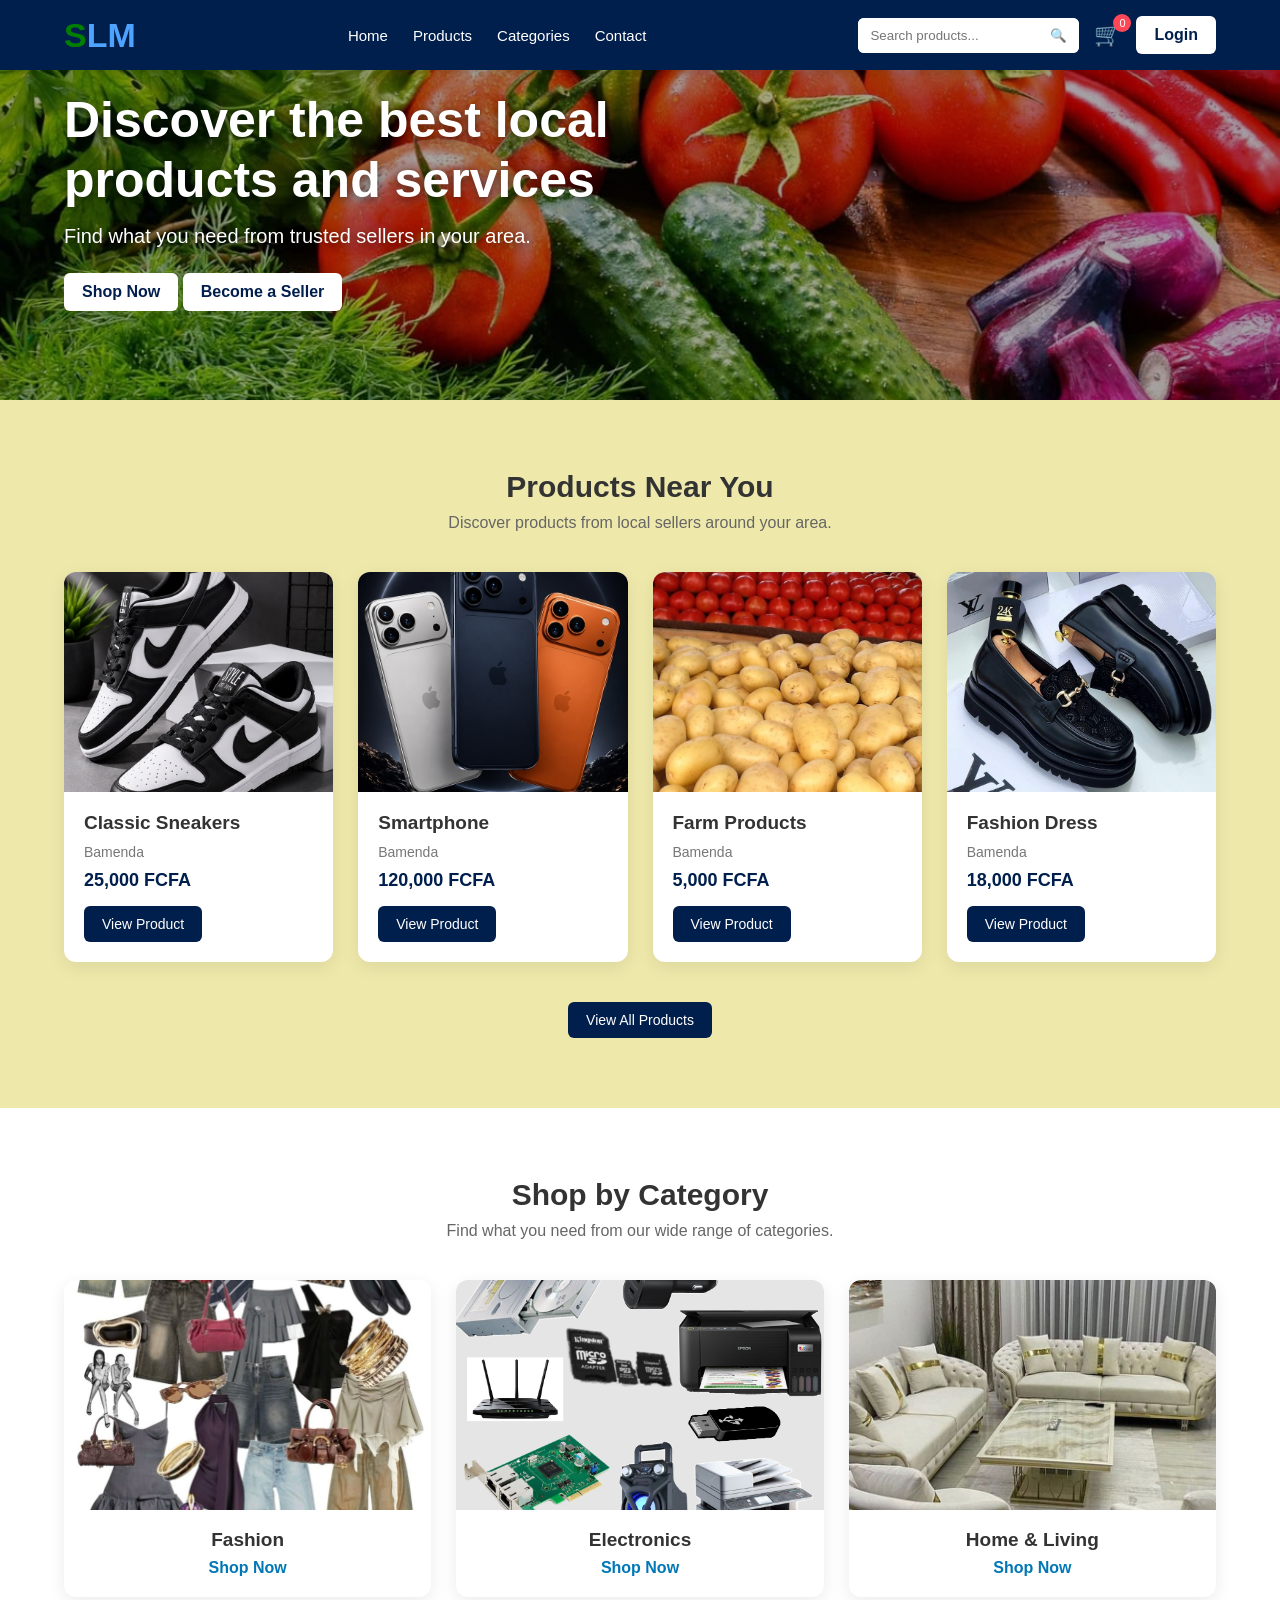
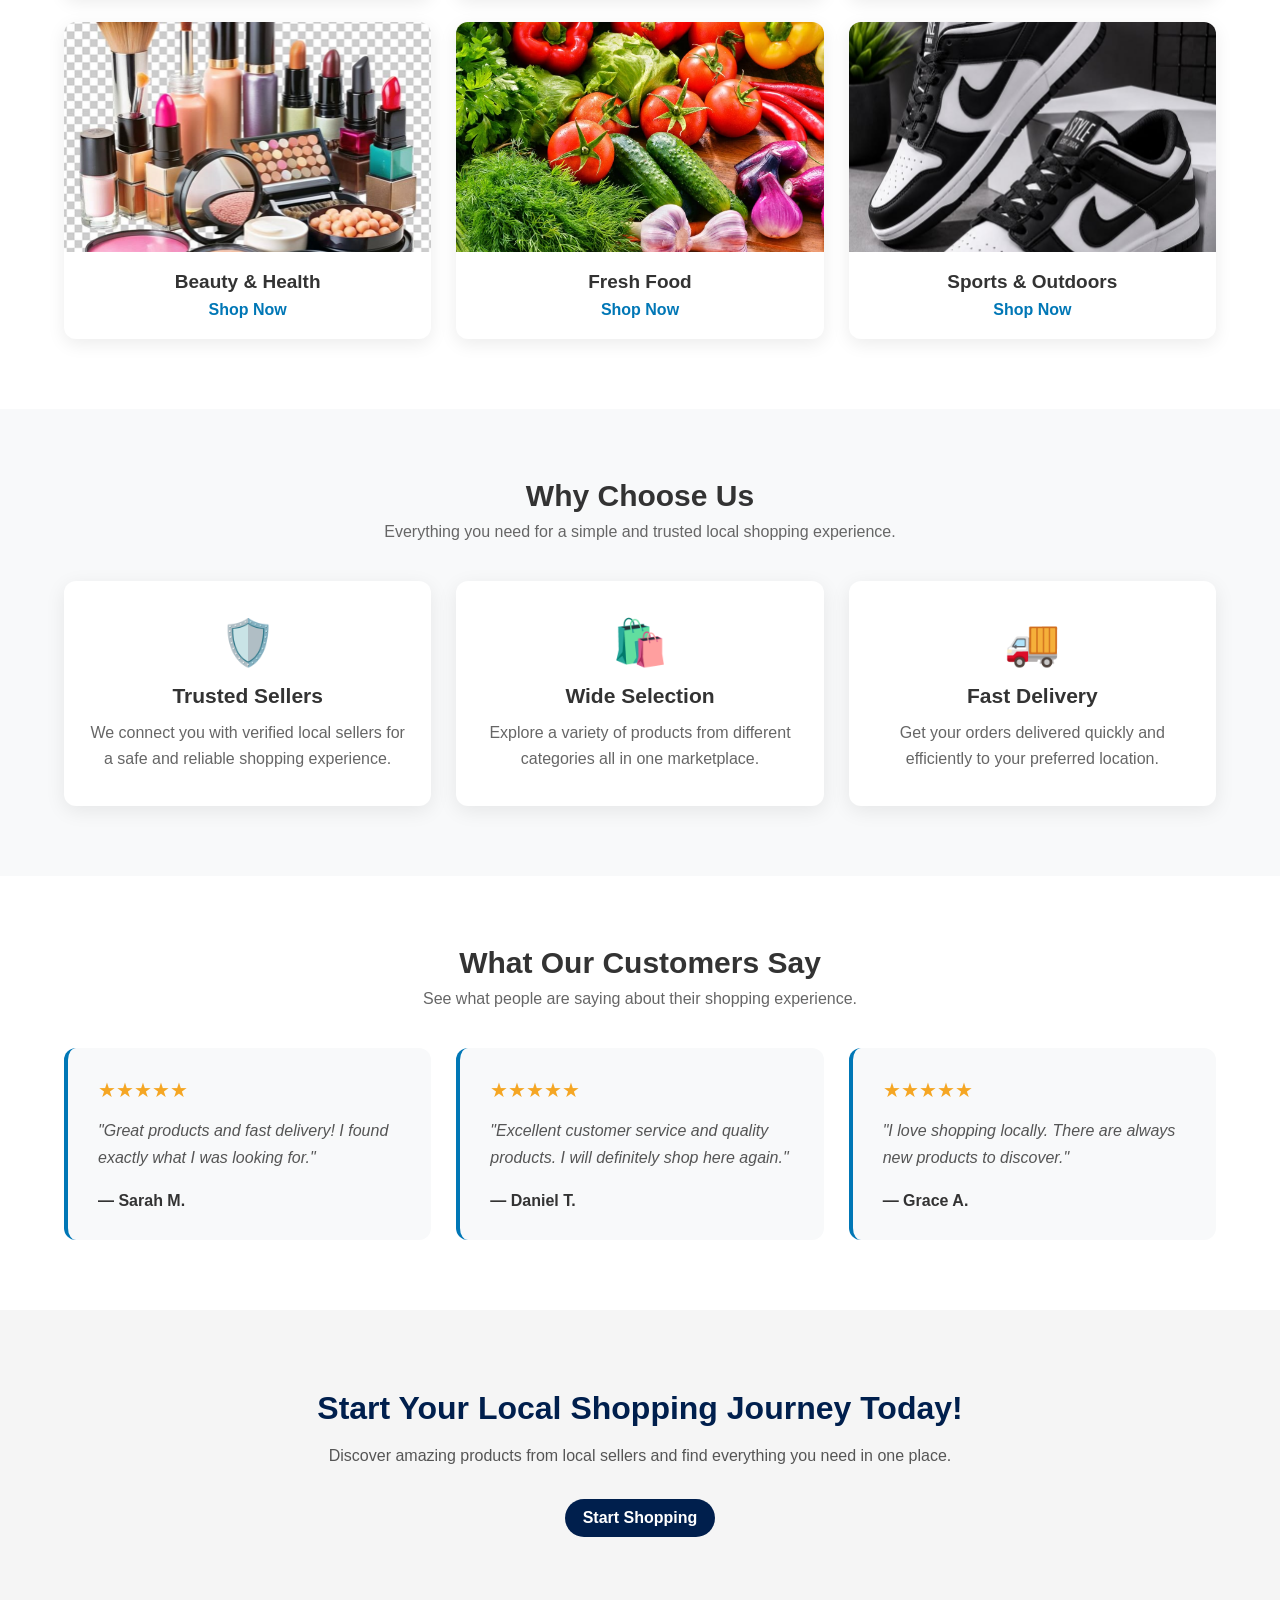
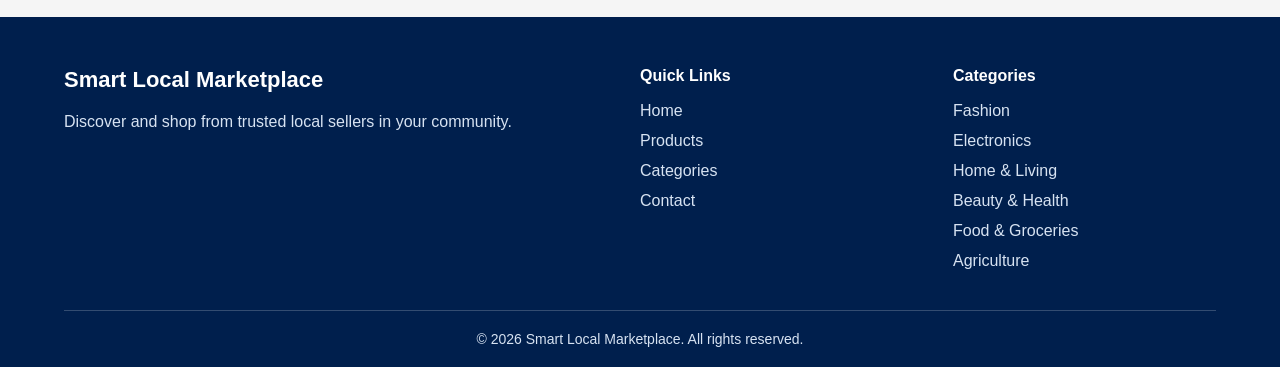
<file: index.html>
<!DOCTYPE html>
<html lang="en">

<head>
    <meta charset="UTF-8">
    <meta name="viewport" content="width=device-width, initial-scale=1.0">

    <title>Smart Local Marketplace | Home</title>

    <link rel="stylesheet" href="./style/style.css">
</head>

<body>

    <div id="header"></div>


    <main>

        <section class="hero">

            <div class="container">

                <div class="hero-content">

                    <h1>
                        Discover the best local<br>
                        products and services
                    </h1>

                    <p>
                        Find what you need from trusted sellers in your area.
                    </p>

                    <a
                        href="./pages/product.html"
                        class="login-btn"
                    >
                        Shop Now
                    </a>

                    <a
                        href="./pages/seller-registration.html"
                        class="login-btn"
                    >
                        Become a Seller
                    </a>

                </div>

            </div>

        </section>


        <section class="products-near-you">

            <div class="container">

                <div class="section-header">

                    <h2>
                        Products Near You
                    </h2>

                    <p>
                        Discover products from local sellers around your area.
                    </p>

                </div>


                <div class="products-grid">


                    <div class="product-card">

                        <img
                            src="./images/products/shoes.jpg"
                            alt="Classic Sneakers"
                        >

                        <div class="product-info">

                            <h3>
                                Classic Sneakers
                            </h3>

                            <p class="location">
                                Bamenda
                            </p>

                            <p class="price">
                                25,000 FCFA
                            </p>

                            <a
                                href="./pages/productdetail.html?id=shoes001"
                                class="btn"
                            >
                                View Product
                            </a>

                        </div>

                    </div>


                    <div class="product-card">

                        <img
                            src="./images/products/Phonesjpg.jpg"
                            alt="Smartphone"
                        >

                        <div class="product-info">

                            <h3>
                                Smartphone
                            </h3>

                            <p class="location">
                                Bamenda
                            </p>

                            <p class="price">
                                120,000 FCFA
                            </p>

                            <a
                                href="./pages/productdetail.html?id=phone001"
                                class="btn"
                            >
                                View Product
                            </a>

                        </div>

                    </div>


                    <div class="product-card">

                        <img
                            src="./images/products/irish.jpg"
                            alt="Office Chair"
                        >

                        <div class="product-info">

                            <h3>
                                Farm Products
                            </h3>

                            <p class="location">
                                Bamenda
                            </p>

                            <p class="price">
                                5,000 FCFA
                            </p>

                            <a
                                href="./pages/productdetail.html?id=chair001"
                                class="btn"
                            >
                                View Product
                            </a>

                        </div>

                    </div>


                    <div class="product-card">

                        <img
                            src="./images/products/shoe.jpg"
                            alt="Fashion Dress"
                        >

                        <div class="product-info">

                            <h3>
                                Fashion Dress
                            </h3>

                            <p class="location">
                                Bamenda
                            </p>

                            <p class="price">
                                18,000 FCFA
                            </p>

                            <a
                                href="./pages/productdetail.html?id=dress001"
                                class="btn"
                            >
                                View Product
                            </a>

                        </div>

                    </div>

                </div>


                <div class="section-button">

                    <a
                        href="./pages/product.html"
                        class="btn"
                    >
                        View All Products
                    </a>

                </div>

            </div>

        </section>


        <section class="categories">

            <div class="container">

                <div class="section-header">

                    <h2>
                        Shop by Category
                    </h2>

                    <p>
                        Find what you need from our wide range of categories.
                    </p>

                </div>


                <div class="category-grid">


                    <a
                        href="./pages/product.html?category=fashion"
                        class="category-card"
                    >

                        <img
                            src="./images/products/fashion.jpg"
                            alt="Fashion"
                        >

                        <h3>
                            Fashion
                        </h3>

                        <span>
                            Shop Now
                        </span>

                    </a>


                    <a
                        href="./pages/product.html?category=electronics"
                        class="category-card"
                    >

                        <img
                            src="./images/products/electronics3.png"
                            alt="Electronics"
                        >

                        <h3>
                            Electronics
                        </h3>

                        <span>
                            Shop Now
                        </span>

                    </a>


                    <a
                        href="./pages/product.html?category=home"
                        class="category-card"
                    >

                        <img
                            src="./images/products/furnitere3.jpg"
                            alt="Home and Living"
                        >

                        <h3>
                            Home & Living
                        </h3>

                        <span>
                            Shop Now
                        </span>

                    </a>


                    <a
                        href="./pages/product.html?category=beauty"
                        class="category-card"
                    >

                        <img
                            src="./images/products/beauty6.jpg"
                            alt="Beauty and Health"
                        >

                        <h3>
                            Beauty & Health
                        </h3>

                        <span>
                            Shop Now
                        </span>

                    </a>


                    <a
                        href="./pages/product.html?category=food"
                        class="category-card"
                    >

                        <img
                            src="./images/products/vegitablesjpg.jpg"
                            alt="Fresh Food"
                        >

                        <h3>
                            Fresh Food
                        </h3>

                        <span>
                            Shop Now
                        </span>

                    </a>


                    <a
                        href="./pages/product.html?category=sports"
                        class="category-card"
                    >

                        <img
                            src="./images/products/shoes.jpg"
                            alt="Sports and Outdoors"
                        >

                        <h3>
                            Sports & Outdoors
                        </h3>

                        <span>
                            Shop Now
                        </span>

                    </a>

                </div>

            </div>

        </section>


        <section class="why-choose">

            <div class="container">

                <div class="section-header">

                    <h2>
                        Why Choose Us
                    </h2>

                    <p>
                        Everything you need for a simple and trusted local shopping experience.
                    </p>

                </div>


                <div class="features-grid">


                    <div class="feature-card">

                        <div class="feature-icon">
                            🛡️
                        </div>

                        <h3>
                            Trusted Sellers
                        </h3>

                        <p>
                            We connect you with verified local sellers
                            for a safe and reliable shopping experience.
                        </p>

                    </div>


                    <div class="feature-card">

                        <div class="feature-icon">
                            🛍️
                        </div>

                        <h3>
                            Wide Selection
                        </h3>

                        <p>
                            Explore a variety of products from different
                            categories all in one marketplace.
                        </p>

                    </div>


                    <div class="feature-card">

                        <div class="feature-icon">
                            🚚
                        </div>

                        <h3>
                            Fast Delivery
                        </h3>

                        <p>
                            Get your orders delivered quickly and efficiently
                            to your preferred location.
                        </p>

                    </div>

                </div>

            </div>

        </section>


        <section class="testimonials">

            <div class="container">

                <div class="section-header">

                    <h2>
                        What Our Customers Say
                    </h2>

                    <p>
                        See what people are saying about their shopping experience.
                    </p>

                </div>


                <div class="testimonial-grid">


                    <div class="testimonial-card">

                        <div class="stars">
                            ★★★★★
                        </div>

                        <p>
                            "Great products and fast delivery!
                            I found exactly what I was looking for."
                        </p>

                        <strong>
                            — Sarah M.
                        </strong>

                    </div>


                    <div class="testimonial-card">

                        <div class="stars">
                            ★★★★★
                        </div>

                        <p>
                            "Excellent customer service and quality products.
                            I will definitely shop here again."
                        </p>

                        <strong>
                            — Daniel T.
                        </strong>

                    </div>


                    <div class="testimonial-card">

                        <div class="stars">
                            ★★★★★
                        </div>

                        <p>
                            "I love shopping locally.
                            There are always new products to discover."
                        </p>

                        <strong>
                            — Grace A.
                        </strong>

                    </div>

                </div>

            </div>

        </section>


        <section class="call-action">

            <div class="container">

                <h2>
                    Start Your Local Shopping Journey Today!
                </h2>

                <p>
                    Discover amazing products from local sellers
                    and find everything you need in one place.
                </p>

                <a
                    href="./pages/product.html"
                    class="login-btn"
                >
                    Start Shopping
                </a>

            </div>

        </section>

    </main>


    <div id="footer"></div>


    <script src="./script/layout.js"></script>
    <script type="module" src="/script/productdetail.js"></script>

</body>

</html>
</file>
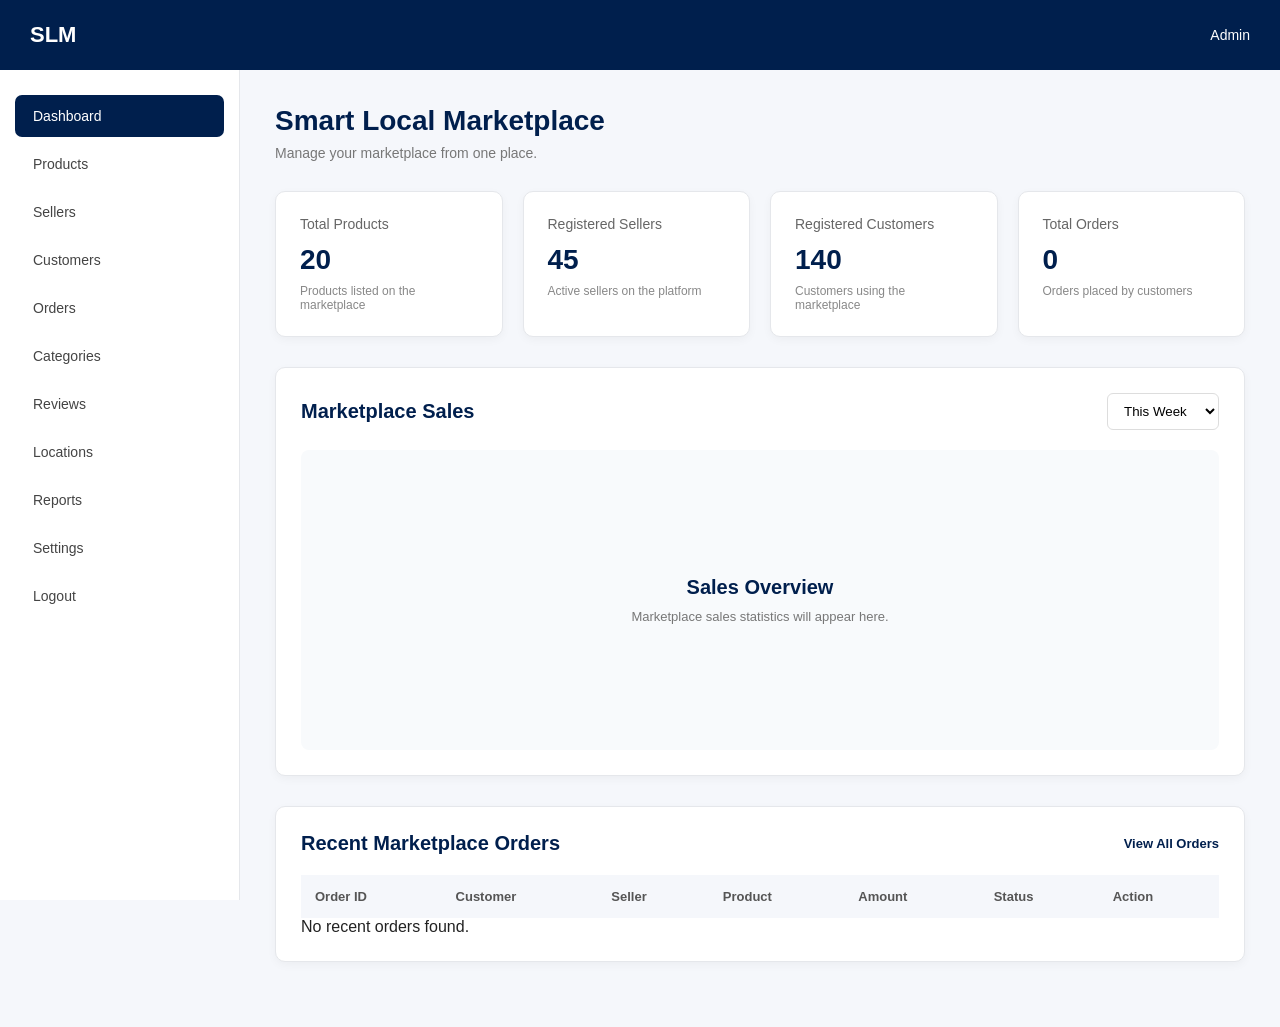
<file: pages/admin.html>
<!doctype html>
<html lang="en">
  <head>
    <meta charset="UTF-8" />
    <meta name="viewport" content="width=device-width, initial-scale=1.0" />

    <title>Smart Local Marketplace | Admin Dashboard</title>

    <link rel="stylesheet" href="../style/admin.css" />
  </head>

  <body>
    <header class="admin-header">
      <div class="logo">
        <h2>SLM</h2>
      </div>

      <div class="admin-profile">
        <span>Admin</span>
      </div>
    </header>

    <div class="dashboard-container">
      <aside class="sidebar">
        <nav>
          <a href="#" class="active" data-section="dashboard">Dashboard</a>
          <a href="#" data-section="products">Products</a>
          <a href="#" data-section="sellers">Sellers</a>
          <a href="#" data-section="customers">Customers</a>
          <a href="#" data-section="orders">Orders</a>
          <a href="#" data-section="categories">Categories</a>
          <a href="#" data-section="reviews">Reviews</a>
          <a href="#" data-section="locations">Locations</a>
          <a href="#" data-section="reports">Reports</a>
          <a href="#" data-section="settings">Settings</a>
          <a href="#" data-section="logout">Logout</a>
        </nav>
      </aside>

      <main class="main-content">
        <div class="page-header">
          <div>
            <h1>Smart Local Marketplace</h1>
            <p>Manage your marketplace from one place.</p>
          </div>
        </div>

        <section id="dashboard" class="admin-section">
          <section class="stats">
            <div class="stat-card">
              <h3>Total Products</h3>
              <h2>20</h2>
              <p>Products listed on the marketplace</p>
            </div>

            <div class="stat-card">
              <h3>Registered Sellers</h3>
              <h2 id="seller-count">45</h2>
              <p>Active sellers on the platform</p>
            </div>

            <div class="stat-card">
              <h3>Registered Customers</h3>
              <h2>140</h2>
              <p>Customers using the marketplace</p>
            </div>

            <div class="stat-card">
              <h3>Total Orders</h3>
              <h2 id="order-count">0</h2>
              <p>Orders placed by customers</p>
            </div>
          </section>

          <section class="dashboard-section">
            <div class="section-header">
              <div>
                <h2>Marketplace Sales</h2>
              </div>

              <select>
                <option>This Week</option>
                <option>This Month</option>
                <option>This Year</option>
              </select>
            </div>

            <div class="chart-container">
              <div class="chart-placeholder">
                <p>Sales Overview</p>
                <span>Marketplace sales statistics will appear here.</span>
              </div>
            </div>
          </section>

          <section class="dashboard-section">
            <div class="section-header">
              <h2>Recent Marketplace Orders</h2>

              <a href="#" data-section="orders">View All Orders</a>
            </div>

            <div class="table-container">
              <table>
                <thead>
                  <tr>
                    <th>Order ID</th>
                    <th>Customer</th>
                    <th>Seller</th>
                    <th>Product</th>
                    <th>Amount</th>
                    <th>Status</th>
                    <th>Action</th>
                  </tr>
                </thead>

                <tbody id="recent-order-list"></tbody>
              </table>

              <p id="no-recent-orders" style="display: none">
                No recent orders found.
              </p>
            </div>
          </section>
        </section>

        <section
          id="products"
          class="dashboard-section admin-section product-management"
        >
          <div class="section-header">
            <div>
              <h2>Product Management</h2>
              <p>Manage products listed by marketplace sellers.</p>
            </div>

            <button class="add-product-btn">Add Product</button>
          </div>

          <div class="add-product-form" id="add-product-form">
            <h3>Add New Product</h3>

            <div class="form-grid">
              <input type="text" id="product-name" placeholder="Product name" />

              <select id="product-seller">
                <option value="">Select Seller</option>
                <option value="Tech Hub">Tech Hub</option>
                <option value="Fashion Store">Fashion Store</option>
                <option value="Fresh Farm">Fresh Farm</option>
                <option value="Glory Store">Glory Store</option>
              </select>

              <select id="product-category">
                <option value="">Select Category</option>
                <option value="Fashion">Fashion</option>
                <option value="Electronics">Electronics</option>
                <option value="Food & Groceries">Food & Groceries</option>
                <option value="Home & Garden">Home & Garden</option>
                <option value="Beauty">Beauty</option>
                <option value="Services">Services</option>
              </select>

              <select id="product-location">
                <option value="">Select Location</option>
                <option value="Bamenda">Bamenda</option>
                <option value="Buea">Buea</option>
                <option value="Douala">Douala</option>
                <option value="Yaounde">Yaounde</option>
                <option value="Kumba">Kumba</option>
              </select>

              <input type="number" id="product-price" placeholder="Price" />

              <select id="product-status">
                <option value="Active">Active</option>
                <option value="Pending">Pending</option>
                <option value="Rejected">Rejected</option>
              </select>
            </div>

            <div class="form-buttons">
              <button type="button" id="save-product">Save Product</button>
              <button type="button" id="cancel-product">Cancel</button>
            </div>
          </div>

          <div class="product-filters">
            <input
              type="text"
              id="product-search"
              placeholder="Search products..."
            />

            <select id="category-filter">
              <option value="all">All Categories</option>
              <option value="Fashion">Fashion</option>
              <option value="Electronics">Electronics</option>
              <option value="Food & Groceries">Food & Groceries</option>
              <option value="Home & Garden">Home & Garden</option>
              <option value="Beauty">Beauty</option>
              <option value="Services">Services</option>
            </select>

            <select id="location-filter">
              <option value="all">All Locations</option>
              <option value="Bamenda">Bamenda</option>
              <option value="Buea">Buea</option>
              <option value="Douala">Douala</option>
              <option value="Yaounde">Yaounde</option>
              <option value="Kumba">Kumba</option>
            </select>

            <select id="seller-filter">
              <option value="all">All Sellers</option>
              <option value="Tech Hub">Tech Hub</option>
              <option value="Fashion Store">Fashion Store</option>
              <option value="Fresh Farm">Fresh Farm</option>
              <option value="Glory Store">Glory Store</option>
            </select>

            <select id="status-filter">
              <option value="all">All Status</option>
              <option value="Active">Active</option>
              <option value="Pending">Pending</option>
              <option value="Rejected">Rejected</option>
            </select>

            <button id="reset-filters">Reset</button>
          </div>

          <div class="table-container">
            <table class="product-table">
              <thead>
                <tr>
                  <th>Product</th>
                  <th>Seller</th>
                  <th>Category</th>
                  <th>Location</th>
                  <th>Price</th>
                  <th>Status</th>
                  <th>Action</th>
                </tr>
              </thead>

              <tbody id="product-list">
                <tr
                  data-product="Nike Shoes"
                  data-seller="Fashion Store"
                  data-category="Fashion"
                  data-location="Bamenda"
                  data-status="Active"
                >
                  <td>Nike Shoes</td>
                  <td>Fashion Store</td>
                  <td>Fashion</td>
                  <td>Bamenda</td>
                  <td>75,000 FCFA</td>
                  <td>
                    <span class="status delivered">Active</span>
                  </td>
                  <td>
                    <button>View</button>
                  </td>
                </tr>

                <tr
                  data-product="Laptop"
                  data-seller="Tech Hub"
                  data-category="Electronics"
                  data-location="Buea"
                  data-status="Active"
                >
                  <td>Laptop</td>
                  <td>Tech Hub</td>
                  <td>Electronics</td>
                  <td>Buea</td>
                  <td>350,000 FCFA</td>
                  <td>
                    <span class="status delivered">Active</span>
                  </td>
                  <td>
                    <button>View</button>
                  </td>
                </tr>

                <tr
                  data-product="Tomatoes"
                  data-seller="Fresh Farm"
                  data-category="Food & Groceries"
                  data-location="Bamenda"
                  data-status="Pending"
                >
                  <td>Tomatoes</td>
                  <td>Fresh Farm</td>
                  <td>Food & Groceries</td>
                  <td>Bamenda</td>
                  <td>2,000 FCFA</td>
                  <td>
                    <span class="status pending">Pending</span>
                  </td>
                  <td>
                    <button>View</button>
                  </td>
                </tr>

                <tr
                  data-product="Summer Dress"
                  data-seller="Glory Store"
                  data-category="Fashion"
                  data-location="Douala"
                  data-status="Active"
                >
                  <td>Summer Dress</td>
                  <td>Glory Store</td>
                  <td>Fashion</td>
                  <td>Douala</td>
                  <td>35,000 FCFA</td>
                  <td>
                    <span class="status delivered">Active</span>
                  </td>
                  <td>
                    <button>View</button>
                  </td>
                </tr>

                <tr
                  data-product="Face Cream"
                  data-seller="Glory Store"
                  data-category="Beauty"
                  data-location="Yaounde"
                  data-status="Rejected"
                >
                  <td>Face Cream</td>
                  <td>Glory Store</td>
                  <td>Beauty</td>
                  <td>Yaounde</td>
                  <td>12,000 FCFA</td>
                  <td>
                    <span class="status rejected">Rejected</span>
                  </td>
                  <td>
                    <button>View</button>
                  </td>
                </tr>
              </tbody>
            </table>

            <p id="no-products" class="no-products">No products found.</p>
          </div>
        </section>

        <section id="sellers" class="dashboard-section admin-section">
          <div class="section-header">
            <div>
              <h2>Seller Management</h2>
              <p>Manage sellers registered on Smart Local Marketplace.</p>
            </div>
          </div>

          <div id="seller-list">
            <div class="seller-request">
              <div class="seller-info">
                <div class="seller-avatar">JD</div>

                <div>
                  <h3>John Fashion Store</h3>
                  <p>John Doe | Bamenda</p>
                  <span>Pending Verification</span>
                </div>
              </div>

              <div class="seller-actions">
                <button class="view-btn">View</button>
                <button class="approve-btn">Approve</button>
                <button class="reject-btn">Reject</button>
              </div>
            </div>

            <div class="seller-request">
              <div class="seller-info">
                <div class="seller-avatar">PS</div>

                <div>
                  <h3>Tech Hub</h3>
                  <p>Peter Smith | Buea</p>
                  <span>Pending Verification</span>
                </div>
              </div>

              <div class="seller-actions">
                <button class="view-btn">View</button>
                <button class="approve-btn">Approve</button>
                <button class="reject-btn">Reject</button>
              </div>
            </div>
          </div>

          <p id="no-sellers" style="display: none">
            No seller registrations found.
          </p>
        </section>

        <section id="customers" class="dashboard-section admin-section">
          <div class="section-header">
            <div>
              <h2>Customer Management</h2>
              <p>View and manage marketplace customers.</p>
            </div>
          </div>

          <div class="table-container">
            <table>
              <thead>
                <tr>
                  <th>Customer</th>
                  <th>Email</th>
                  <th>Location</th>
                  <th>Orders</th>
                  <th>Status</th>
                  <th>Action</th>
                </tr>
              </thead>

              <tbody>
                <tr>
                  <td>Glory Anyah</td>
                  <td>glory@example.com</td>
                  <td>Bamenda</td>
                  <td>12</td>
                  <td>
                    <span class="status delivered">Active</span>
                  </td>
                  <td>
                    <button>View</button>
                  </td>
                </tr>

                <tr>
                  <td>John Doe</td>
                  <td>john@example.com</td>
                  <td>Buea</td>
                  <td>8</td>
                  <td>
                    <span class="status delivered">Active</span>
                  </td>
                  <td>
                    <button>View</button>
                  </td>
                </tr>
              </tbody>
            </table>
          </div>
        </section>

        <section id="orders" class="dashboard-section admin-section">
          <div class="section-header">
            <div>
              <h2>Order Management</h2>
              <p>Manage marketplace customer orders.</p>
            </div>
          </div>

          <div class="table-container">
            <table>
              <thead>
                <tr>
                  <th>Order ID</th>
                  <th>Customer</th>
                  <th>Seller</th>
                  <th>Product</th>
                  <th>Amount</th>
                  <th>Status</th>
                  <th>Action</th>
                </tr>
              </thead>

              <tbody id="order-list"></tbody>
            </table>

            <p id="no-orders" style="display: none">No orders found.</p>
          </div>
        </section>

        <section id="categories" class="dashboard-section admin-section">
          <div class="section-header">
            <div>
              <h2>Marketplace Categories</h2>
              <p>Manage products and services categories.</p>
            </div>
          </div>

          <div class="category-list">
            <div class="category-card">
              <h3>Fashion</h3>
              <p>48 Products</p>
            </div>

            <div class="category-card">
              <h3>Electronics</h3>
              <p>35 Products</p>
            </div>

            <div class="category-card">
              <h3>Food & Groceries</h3>
              <p>62 Products</p>
            </div>

            <div class="category-card">
              <h3>Home & Garden</h3>
              <p>28 Products</p>
            </div>

            <div class="category-card">
              <h3>Beauty</h3>
              <p>31 Products</p>
            </div>

            <div class="category-card">
              <h3>Services</h3>
              <p>46 Listings</p>
            </div>
          </div>
        </section>

        <section id="reviews" class="dashboard-section admin-section">
          <div class="section-header">
            <div>
              <h2>Customer Reviews</h2>
              <p>Monitor reviews and feedback from marketplace customers.</p>
            </div>
          </div>

          <div class="table-container">
            <table>
              <thead>
                <tr>
                  <th>Customer</th>
                  <th>Product</th>
                  <th>Seller</th>
                  <th>Rating</th>
                  <th>Review</th>
                  <th>Action</th>
                </tr>
              </thead>

              <tbody>
                <tr>
                  <td>Glory Anyah</td>
                  <td>Laptop</td>
                  <td>Tech Hub</td>
                  <td>5/5</td>
                  <td>Excellent product.</td>
                  <td>
                    <button>View</button>
                  </td>
                </tr>

                <tr>
                  <td>John Doe</td>
                  <td>Summer Dress</td>
                  <td>Glory Store</td>
                  <td>4/5</td>
                  <td>Good quality.</td>
                  <td>
                    <button>View</button>
                  </td>
                </tr>
              </tbody>
            </table>
          </div>
        </section>

        <section id="locations" class="dashboard-section admin-section">
          <div class="section-header">
            <div>
              <h2>Marketplace Locations</h2>
              <p>Manage locations where products and sellers operate.</p>
            </div>
          </div>

          <div class="category-list">
            <div class="category-card">
              <h3>Bamenda</h3>
              <p>85 Products</p>
            </div>

            <div class="category-card">
              <h3>Buea</h3>
              <p>60 Products</p>
            </div>

            <div class="category-card">
              <h3>Douala</h3>
              <p>75 Products</p>
            </div>

            <div class="category-card">
              <h3>Yaounde</h3>
              <p>55 Products</p>
            </div>

            <div class="category-card">
              <h3>Kumba</h3>
              <p>25 Products</p>
            </div>
          </div>
        </section>

        <section id="reports" class="dashboard-section admin-section">
          <div class="section-header">
            <div>
              <h2>Marketplace Reports</h2>
              <p>View marketplace performance and activity reports.</p>
            </div>
          </div>

          <div class="stats">
            <div class="stat-card">
              <h3>Total Sales</h3>
              <h2>12.5M FCFA</h2>
              <p>Total marketplace sales</p>
            </div>

            <div class="stat-card">
              <h3>Completed Orders</h3>
              <h2>280</h2>
              <p>Successfully completed orders</p>
            </div>

            <div class="stat-card">
              <h3>Active Sellers</h3>
              <h2>38</h2>
              <p>Currently active sellers</p>
            </div>

            <div class="stat-card">
              <h3>Customer Reviews</h3>
              <h2>185</h2>
              <p>Total reviews received</p>
            </div>
          </div>
        </section>

        <section id="settings" class="dashboard-section admin-section">
          <div class="section-header">
            <div>
              <h2>Admin Settings</h2>
              <p>Manage Smart Local Marketplace settings.</p>
            </div>
          </div>

          <div class="form-grid">
            <input
              type="text"
              value="Smart Local Marketplace"
              placeholder="Marketplace name"
            />

            <input
              type="email"
              value="admin@smartlocalmarketplace.com"
              placeholder="Admin email"
            />

            <select>
              <option>Cameroon</option>
              <option>Nigeria</option>
              <option>Ghana</option>
            </select>
          </div>

          <div class="form-buttons">
            <button type="button" id="save-settings">Save Settings</button>
          </div>
        </section>
      </main>
    </div>

    <script src="../script/admin.js"></script>
  </body>
</html>
</file>
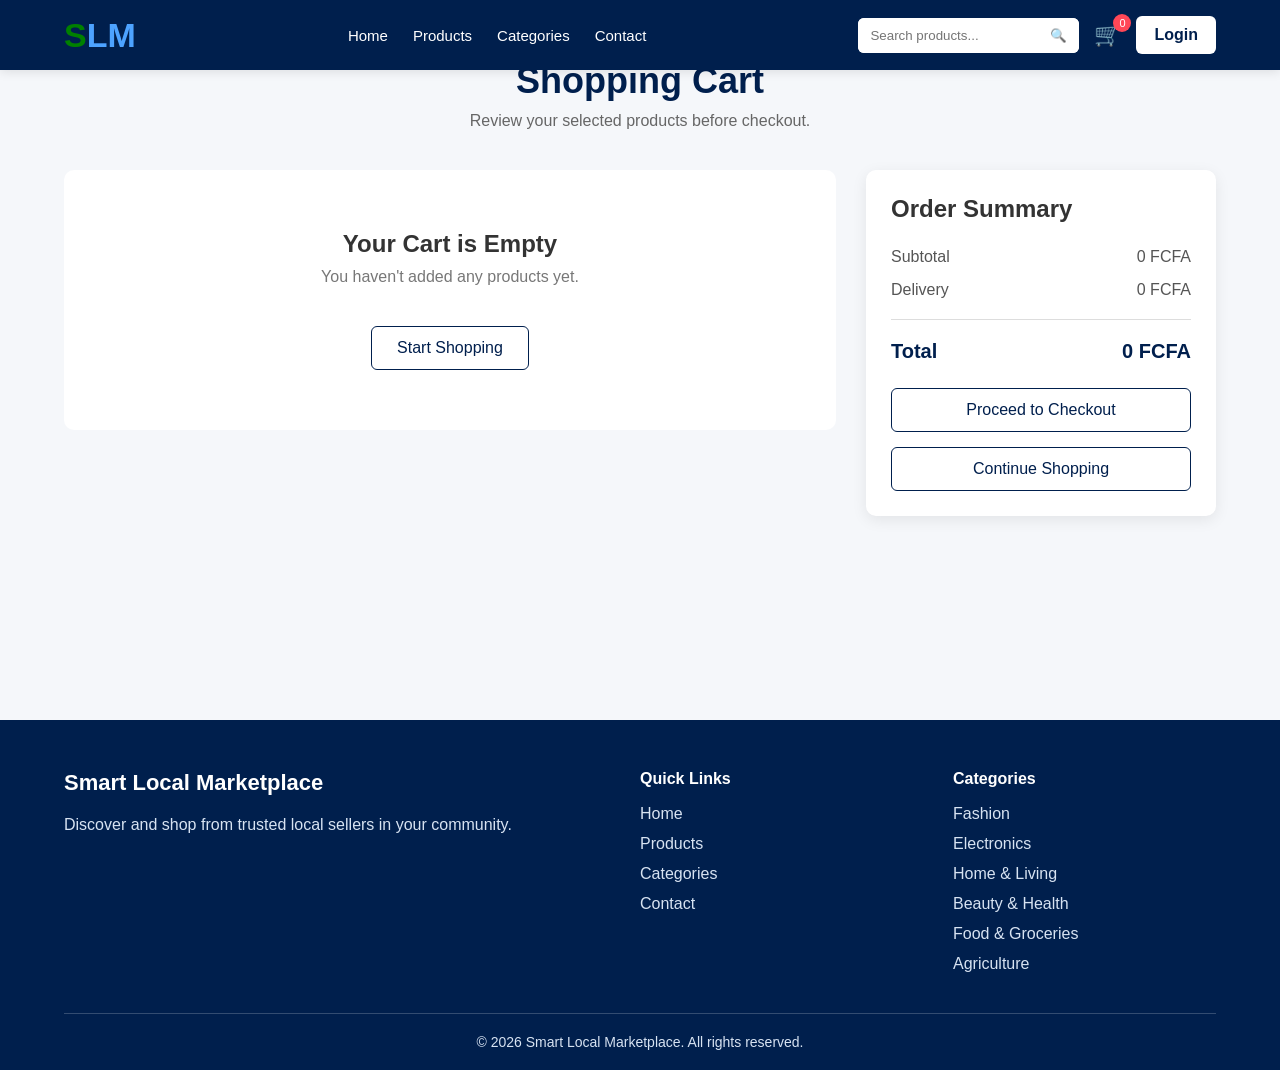
<file: pages/cart.html>
<!doctype html>
<html lang="en">
  <head>
    <meta charset="UTF-8" />
    <meta name="viewport" content="width=device-width, initial-scale=1.0" />

    <title>Shopping Cart | Smart Local Marketplace</title>

    <link rel="stylesheet" href="../style/style.css" />
    <link rel="stylesheet" href="../style/cart.css" />
  </head>

  <body>
    <div id="header"></div>

    <main class="cart-page">
      <div class="container">
        <div class="cart-header">
          <h1>Shopping Cart</h1>

          <p>Review your selected products before checkout.</p>
        </div>

        <div class="cart-layout">
          <section class="cart-products">
            <div id="cart-items"></div>

            <div id="empty-cart" class="empty-cart">
              <h2>Your Cart is Empty</h2>

              <p>You haven't added any products yet.</p>

              <a href="product.html" class="continue-shopping">
                Start Shopping
              </a>
            </div>
          </section>

          <aside class="cart-summary">
            <h2>Order Summary</h2>

            <div class="summary-row">
              <span>Subtotal</span>

              <span id="subtotal"> 0 FCFA </span>
            </div>

            <div class="summary-row">
              <span>Delivery</span>

              <span id="delivery"> 0 FCFA </span>
            </div>

            <div class="summary-line"></div>

            <div class="summary-total">
              <span>Total</span>

              <span id="total"> 0 FCFA </span>
            </div>

            <a href="form.html" id="checkout-btn" class="continue-btn">
              Proceed to Checkout
            </a>

            <a href="product.html" class="continue-btn"> Continue Shopping </a>
          </aside>
        </div>
      </div>
    </main>

    <div id="footer"></div>

    <script src="../script/layout.js"></script>
    <script src="../script/cart.js"></script>
  </body>
</html>
</file>
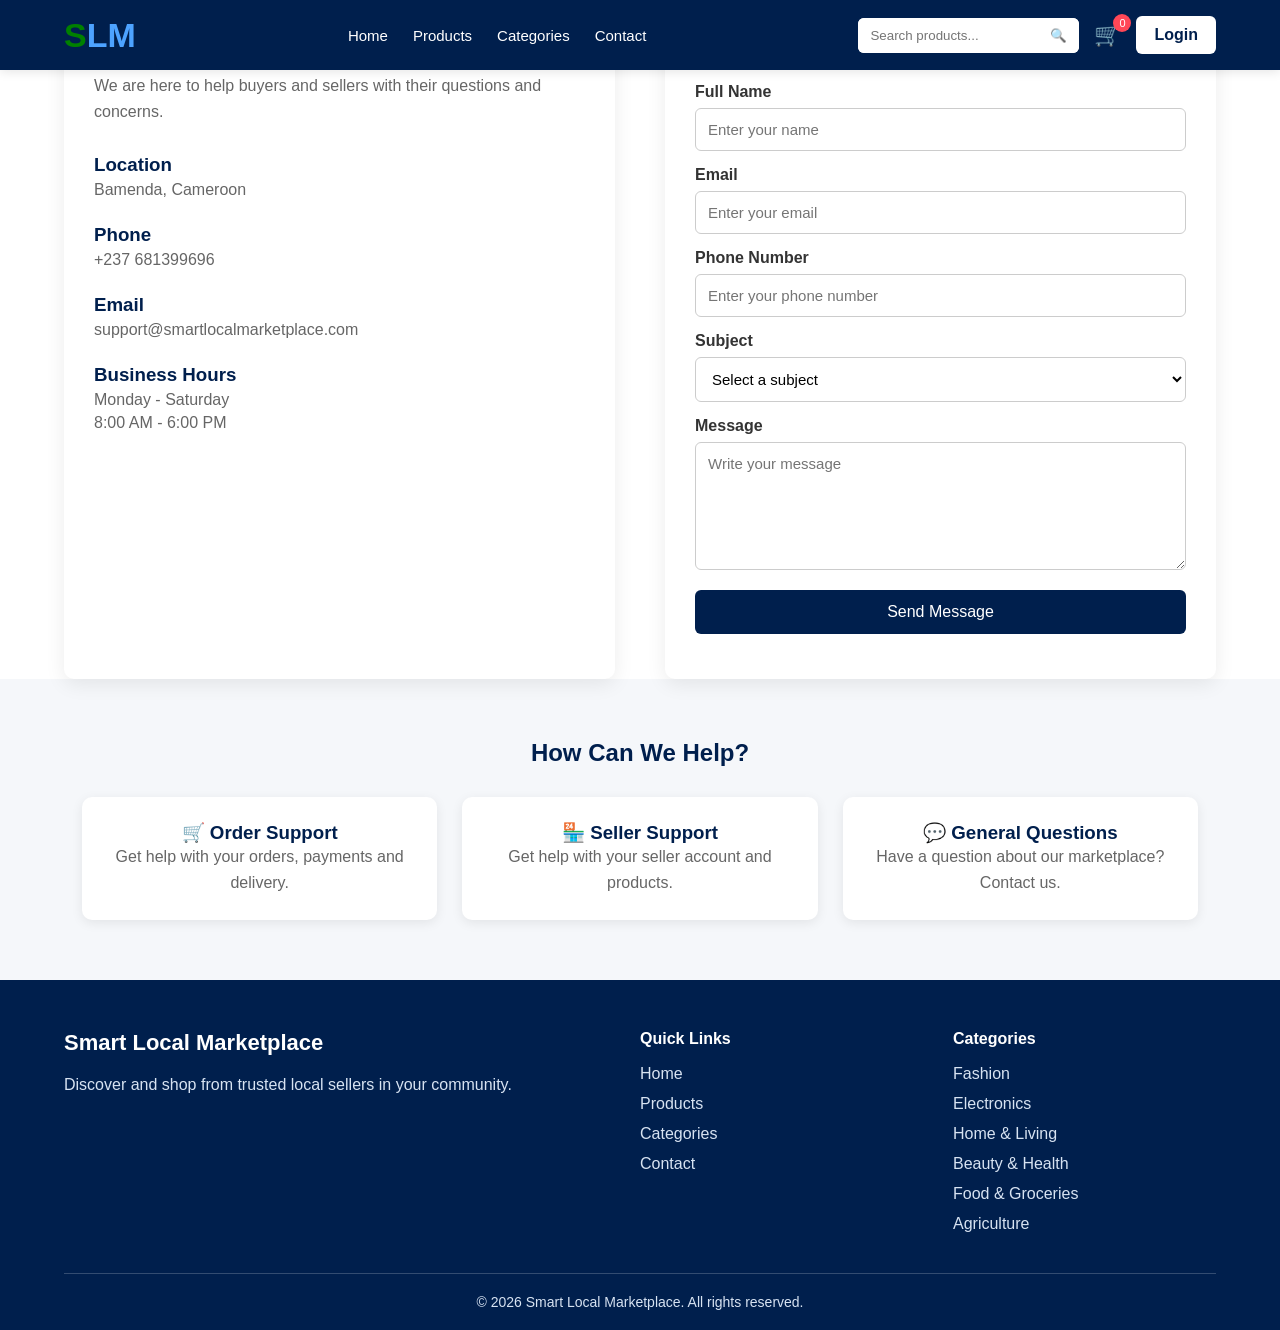
<file: pages/contact.html>
<!doctype html>
<html lang="en">
  <head>
    <meta charset="UTF-8" />
    <meta name="viewport" content="width=device-width, initial-scale=1.0" />

    <title>Contact Us | Smart Local Marketplace</title>

    <link rel="stylesheet" href="../style/style.css" />
    <link rel="stylesheet" href="../style/contact.css" />
  </head>

  <body>
    <div id="header"></div>

    <main>
      <section class="contact-section">
        <div class="container">
          <div class="contact-grid">
            <div class="contact-info">
              <h2>Get In Touch</h2>

              <p>
                We are here to help buyers and sellers with their questions and
                concerns.
              </p>

              <div class="contact-item">
                <h3>Location</h3>
                <p>Bamenda, Cameroon</p>
              </div>

              <div class="contact-item">
                <h3>Phone</h3>
                <p>+237 681399696</p>
              </div>

              <div class="contact-item">
                <h3>Email</h3>
                <p>support@smartlocalmarketplace.com</p>
              </div>

              <div class="contact-item">
                <h3>Business Hours</h3>
                <p>Monday - Saturday</p>
                <p>8:00 AM - 6:00 PM</p>
              </div>
            </div>

            <div class="contact-form">
              <h2>Send Us a Message</h2>

              <form id="contact-form">
                <label for="name">Full Name</label>

                <input
                  type="text"
                  id="name"
                  placeholder="Enter your name"
                  required
                />

                <label for="email">Email</label>

                <input
                  type="email"
                  id="email"
                  placeholder="Enter your email"
                  required
                />

                <label for="phone">Phone Number</label>

                <input
                  type="tel"
                  id="phone"
                  placeholder="Enter your phone number"
                  required
                />

                <label for="subject">Subject</label>

                <select id="subject" required>
                  <option value="">Select a subject</option>

                  <option value="General Inquiry">General Inquiry</option>

                  <option value="Order Support">Order Support</option>

                  <option value="Seller Support">Seller Support</option>

                  <option value="Product Inquiry">Product Inquiry</option>

                  <option value="Complaint">Complaint</option>
                </select>

                <label for="message">Message</label>

                <textarea
                  id="message"
                  rows="6"
                  placeholder="Write your message"
                  required
                ></textarea>

                <button type="submit">Send Message</button>
              </form>

              <div id="contact-success"></div>
            </div>
          </div>
        </div>
      </section>

      <section class="contact-help">
        <div class="container">
          <h2>How Can We Help?</h2>

          <div class="help-grid">
            <div class="help-card">
              <h3>🛒 Order Support</h3>

              <p>Get help with your orders, payments and delivery.</p>
            </div>

            <div class="help-card">
              <h3>🏪 Seller Support</h3>

              <p>Get help with your seller account and products.</p>
            </div>

            <div class="help-card">
              <h3>💬 General Questions</h3>

              <p>Have a question about our marketplace? Contact us.</p>
            </div>
          </div>
        </div>
      </section>
    </main>

    <div id="footer"></div>

    <script src="../script/layout.js"></script>
    <script src="../script/contact.js"></script>
  </body>
</html>
</file>
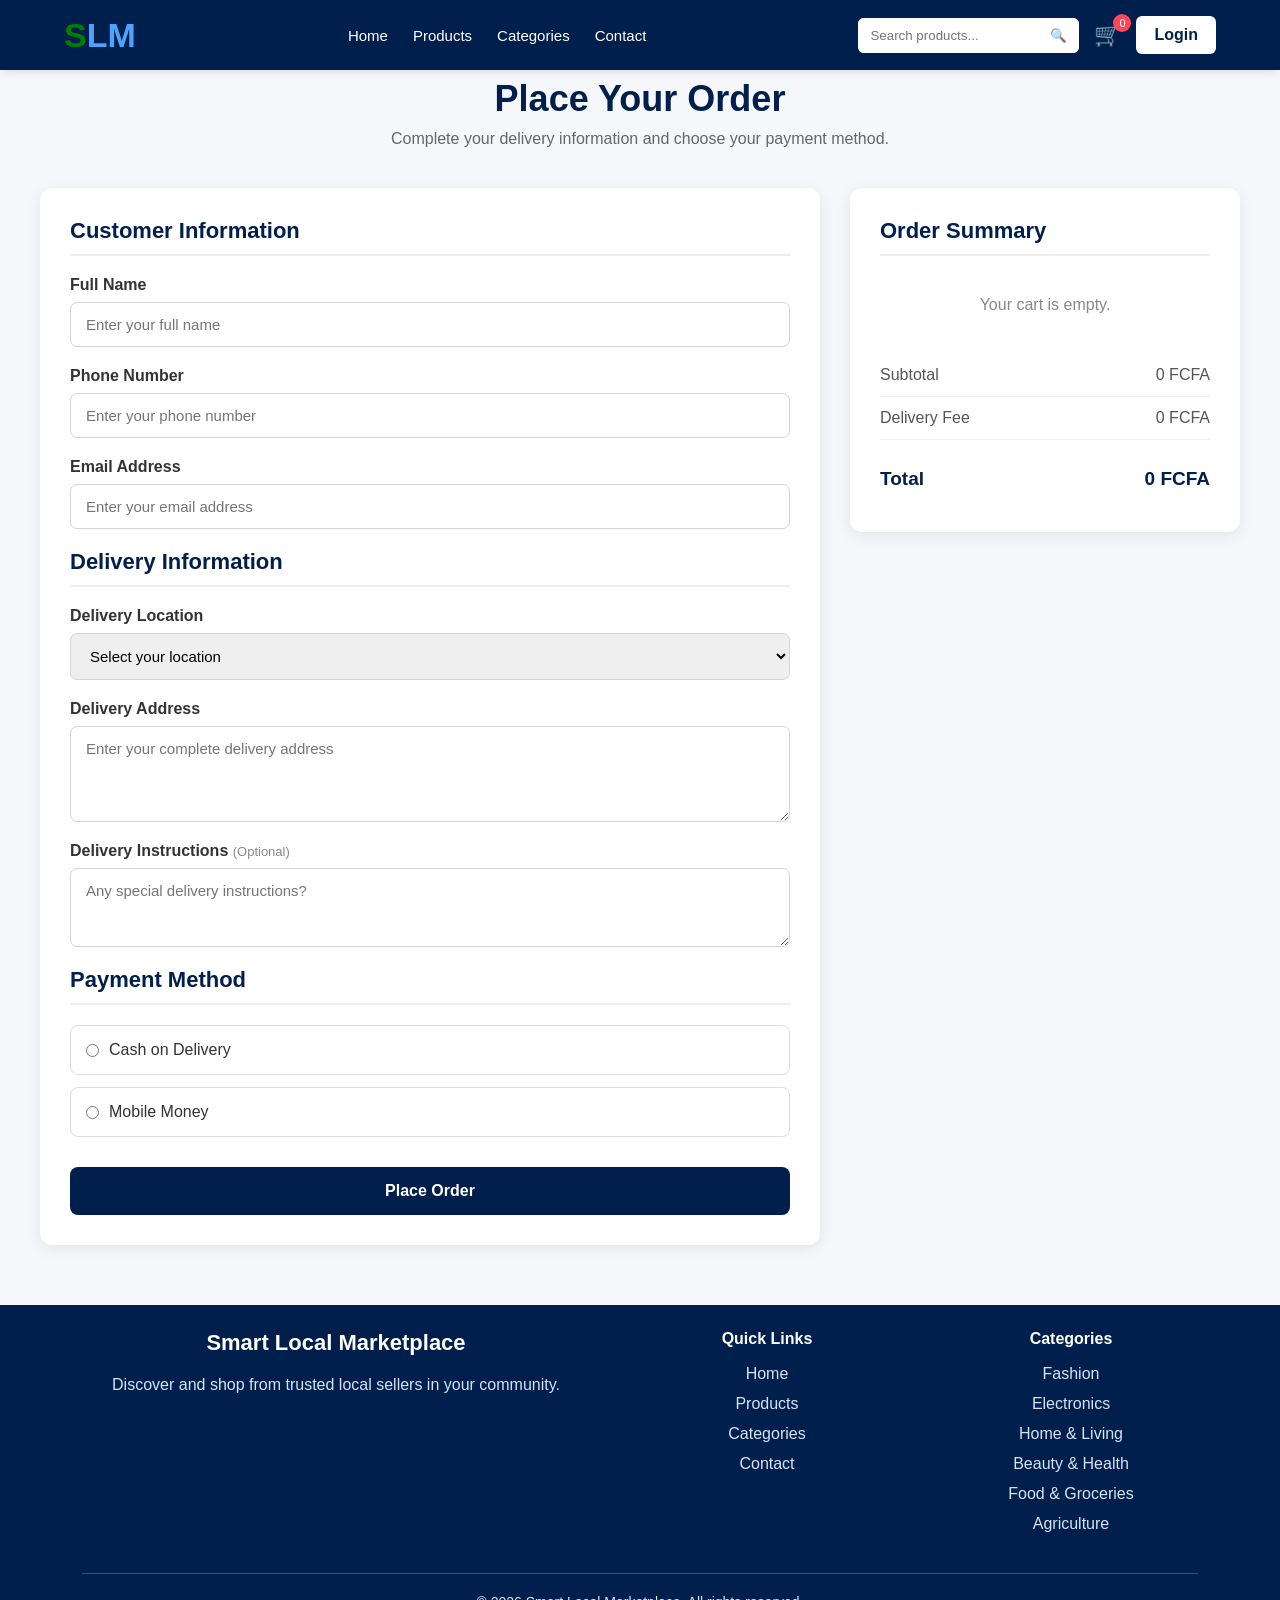
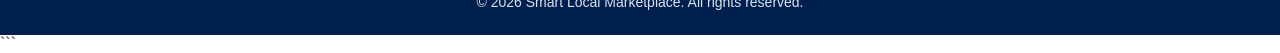
<file: pages/form.html>
```html
<!doctype html>
<html lang="en">
  <head>
    <meta charset="UTF-8" />
    <meta name="viewport" content="width=device-width, initial-scale=1.0" />

    <title>Place Order | Smart Local Marketplace</title>

    <link rel="stylesheet" href="../style/style.css" />
    <link rel="stylesheet" href="../style/form.css" />
  </head>

  <body>
    <div id="header"></div>

    <main class="order-page">
      <section class="order-section">
        <div class="container">
          <div class="section-title">
            <h1>Place Your Order</h1>

            <p>
              Complete your delivery information and choose your payment method.
            </p>
          </div>

          <div class="order-container">
            <div class="order-form-container">
              <form id="order-form">
                <h2>Customer Information</h2>

                <div class="form-group">
                  <label for="full-name"> Full Name </label>

                  <input
                    type="text"
                    id="full-name"
                    name="fullName"
                    placeholder="Enter your full name"
                    required
                  />
                </div>

                <div class="form-group">
                  <label for="phone"> Phone Number </label>

                  <input
                    type="tel"
                    id="phone"
                    name="phone"
                    placeholder="Enter your phone number"
                    required
                  />
                </div>

                <div class="form-group">
                  <label for="email"> Email Address </label>

                  <input
                    type="email"
                    id="email"
                    name="email"
                    placeholder="Enter your email address"
                    required
                  />
                </div>

                <h2>Delivery Information</h2>

                <div class="form-group">
                  <label for="location"> Delivery Location </label>

                  <select id="location" name="location" required>
                    <option value="">Select your location</option>

                    <option value="bamenda">Bamenda</option>

                    <option value="buea">Buea</option>

                    <option value="douala">Douala</option>

                    <option value="yaounde">Yaoundé</option>

                    <option value="limbe">Limbe</option>
                  </select>
                </div>

                <div class="form-group">
                  <label for="address"> Delivery Address </label>

                  <textarea
                    id="address"
                    name="address"
                    rows="4"
                    placeholder="Enter your complete delivery address"
                    required
                  ></textarea>
                </div>

                <div class="form-group">
                  <label for="instructions">
                    Delivery Instructions
                    <span>(Optional)</span>
                  </label>

                  <textarea
                    id="instructions"
                    name="instructions"
                    rows="3"
                    placeholder="Any special delivery instructions?"
                  ></textarea>
                </div>

                <h2>Payment Method</h2>

                <div class="payment-method">
                  <label class="payment-option">
                    <input type="radio" name="payment" value="cash" required />

                    <span> Cash on Delivery </span>
                  </label>

                  <label class="payment-option">
                    <input type="radio" name="payment" value="mobile-money" />

                    <span> Mobile Money </span>
                  </label>
                </div>

                <button type="submit" class="place-order-btn">
                  Place Order
                </button>
              </form>
            </div>

            <aside class="order-summary">
              <h2>Order Summary</h2>

              <div id="order-items">
                <p>Loading your cart...</p>
              </div>

              <div class="summary-details">
                <div class="summary-row">
                  <span> Subtotal </span>

                  <span id="subtotal"> 0 FCFA </span>
                </div>

                <div class="summary-row">
                  <span> Delivery Fee </span>

                  <span id="delivery-fee"> 0 FCFA </span>
                </div>

                <div class="summary-row total">
                  <span> Total </span>

                  <span id="total"> 0 FCFA </span>
                </div>
              </div>
            </aside>
          </div>
        </div>
      </section>
    </main>

    <div id="footer"></div>

    <script src="../script/layout.js"></script>
    <script src="../script/form.js"></script>
  </body>
</html>
```
</file>
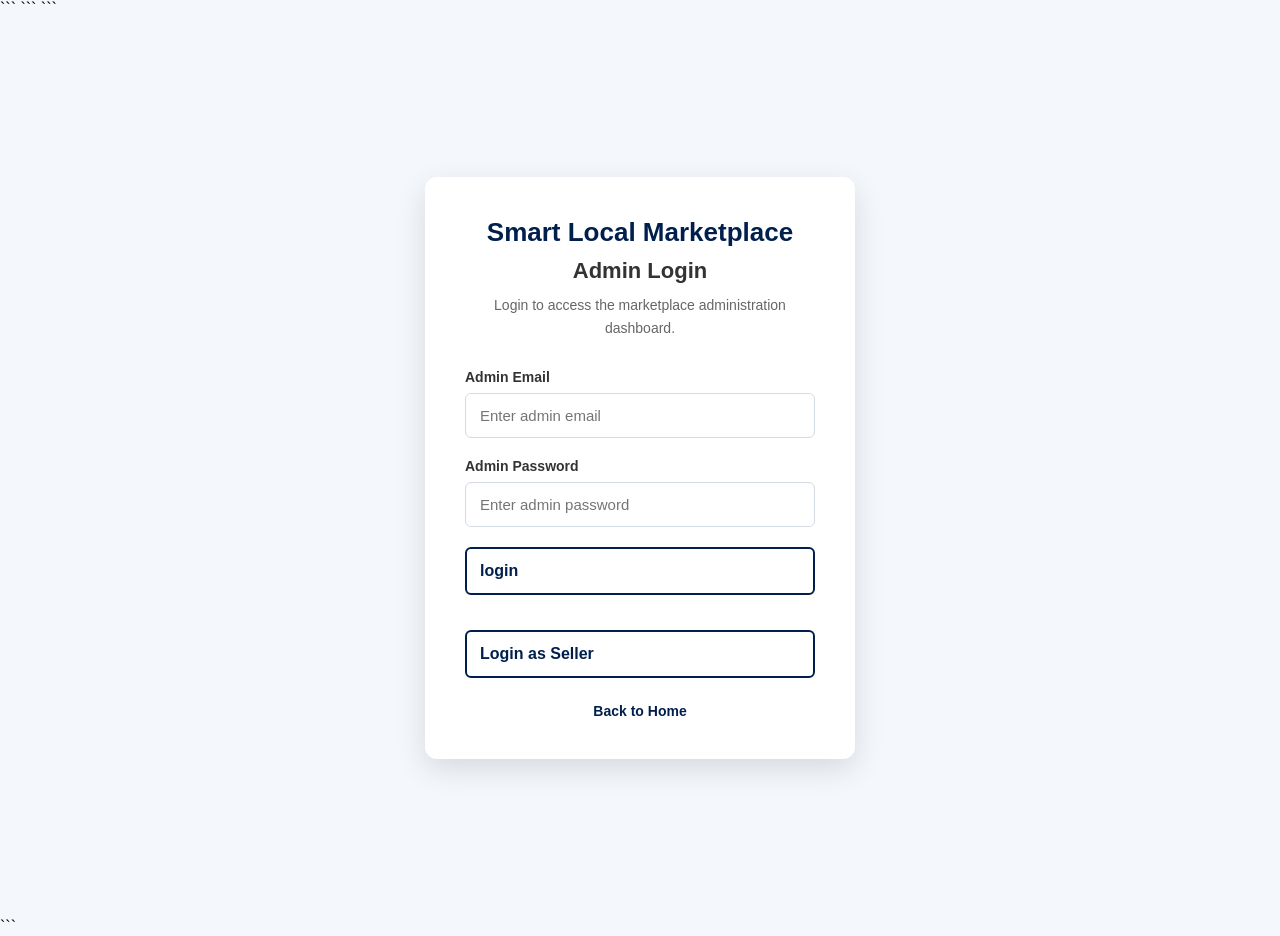
<file: pages/login.html>
<!doctype html>

<html lang="en">
  <head>
    <meta charset="UTF-8" />
    <meta name="viewport" content="width=device-width, initial-scale=1.0" />

    ```
    <title>Admin Login | Smart Local Marketplace</title>

    <link rel="stylesheet" href="../style/login.css" />
    ```
  </head>

  <body>
    ```
    <div class="login-container">
      <div class="login-box">
        <h1>Smart Local Marketplace</h1>

        <h2>Admin Login</h2>

        <p>Login to access the marketplace administration dashboard.</p>

        <form id="login-form">
          <div class="form-group">
            <label for="email">Admin Email</label>

            <input
              type="email"
              id="email"
              placeholder="Enter admin email"
              required
            />
          </div>

          <div class="form-group">
            <label for="password">Admin Password</label>

            <input
              type="password"
              id="password"
              placeholder="Enter admin password"
              required
            />
          </div>
<a href="../pages/admin.html" class="seller-login">
          login
        </a>
          <p id="login-message"></p>
        </form>

        <a href="../pages/seller-login.html" class="seller-login">
          Login as Seller
        </a>

        <a href="../index.html" class="back-home"> Back to Home </a>
      </div>
    </div>

    <script src="../script/login.js"></script>
    ```
  </body>
</html>
</file>
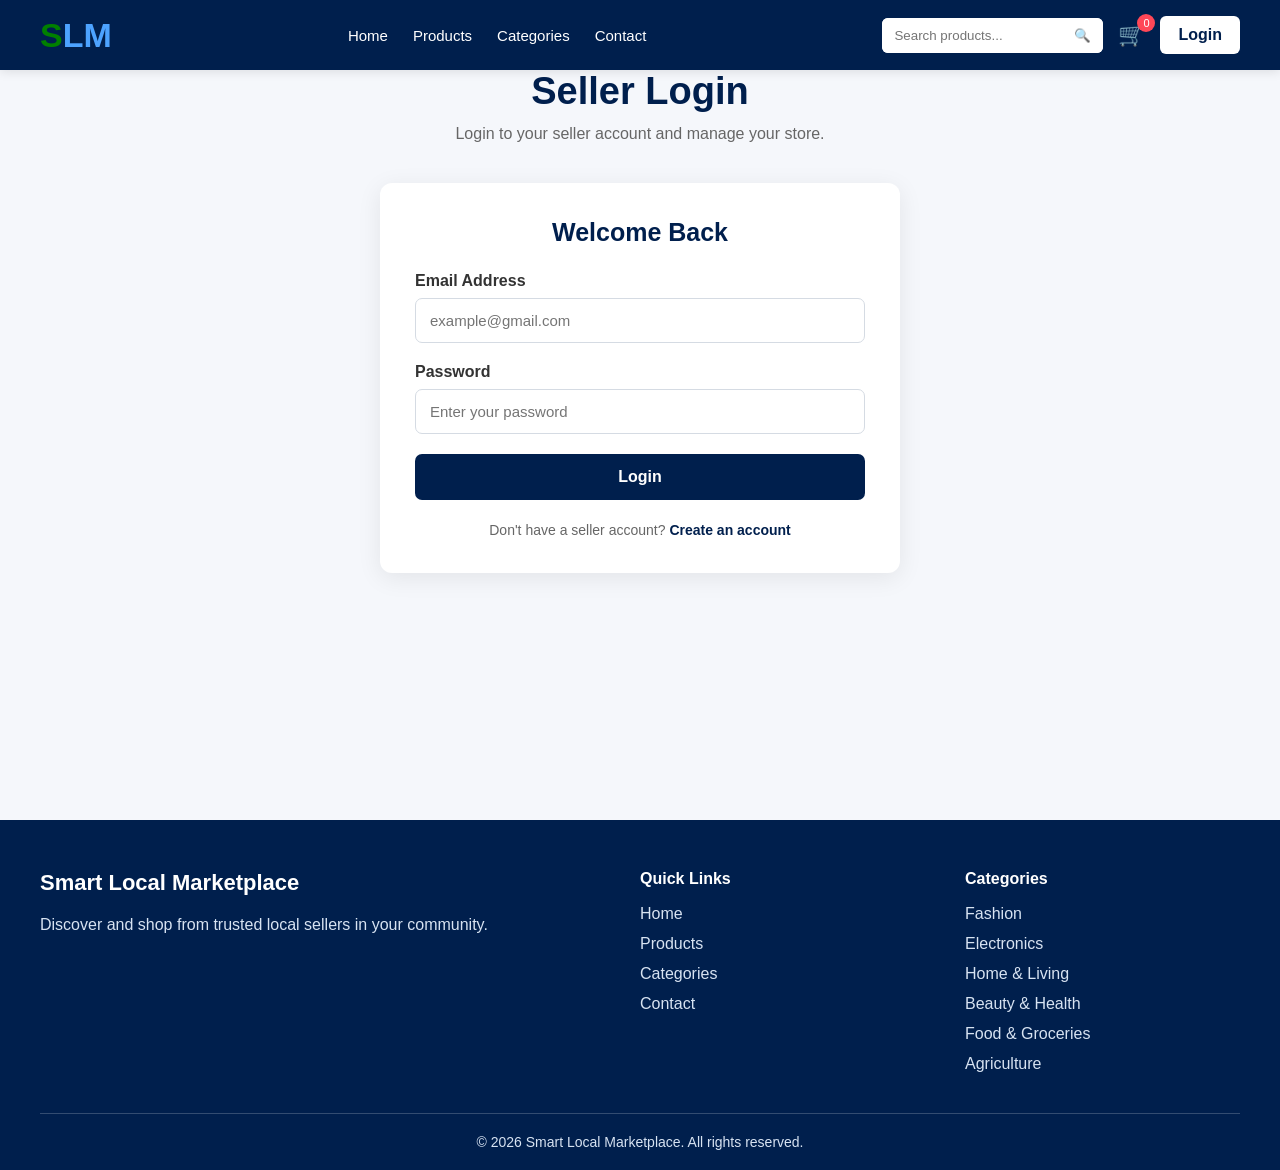
<file: pages/seller-dashboard.html>
<!doctype html>
<html lang="en">
  <head>
    <meta charset="UTF-8" />
    <meta name="viewport" content="width=device-width, initial-scale=1.0" />

    <title>Seller Dashboard | Smart Local Marketplace</title>

    <link rel="stylesheet" href="../style/style.css" />
    <link rel="stylesheet" href="../style/seller-dashboard.css" />
  </head>

  <body>
    <header class="seller-header">
      <div class="logo">
        <h2>Smart Local Marketplace</h2>
      </div>

      <button type="button" id="seller-logout" class="logout-btn">
        Logout
      </button>
    </header>

    <main class="seller-dashboard">
      <div class="dashboard-container">
        <section class="dashboard-welcome">
          <div>
            <p class="dashboard-label">Seller Dashboard</p>

            <h1>
              Welcome,
              <span id="seller-name"> Seller </span>
            </h1>

            <p id="business-name">Seller Store</p>
          </div>

          <div class="seller-status">
            <span> Account Status </span>

            <strong id="seller-status"> Pending </strong>
          </div>
        </section>

        <section class="dashboard-stats">
          <div class="stat-card">
            <div class="stat-icon">📦</div>

            <div>
              <p>Total Products</p>

              <h2 id="total-products">0</h2>
            </div>
          </div>
        </section>

        <section class="dashboard-actions">
          <button type="button" id="show-add-product" class="add-product-btn">
            + Add Product
          </button>
        </section>

        <section
          id="add-product-section"
          class="add-product-section"
          style="display: none"
        >
          <div class="section-header">
            <div>
              <h2>Add New Product</h2>

              <p>Add a product to your store.</p>
            </div>

            <button type="button" id="cancel-add-product" class="cancel-btn">
              Cancel
            </button>
          </div>

          <form id="seller-product-form" class="seller-product-form">
            <div class="form-group">
              <label for="product-name"> Product Name </label>

              <input
                type="text"
                id="product-name"
                placeholder="Enter product name"
                required
              />
            </div>

            <div class="form-group">
              <label for="product-category"> Category </label>

              <select id="product-category" required>
                <option value="">Select Category</option>

                <option value="Fashion">Fashion</option>

                <option value="Electronics">Electronics</option>

                <option value="Beauty">Beauty</option>

                <option value="Food">Food</option>

                <option value="Home">Home</option>

                <option value="Shoes">Shoes</option>

                <option value="Accessories">Accessories</option>

                <option value="Agriculture">Agriculture</option>

                <option value="Other">Other</option>
              </select>
            </div>

            <div class="form-group">
              <label for="product-price"> Price </label>

              <input
                type="number"
                id="product-price"
                placeholder="Enter price"
                min="0"
                required
              />
            </div>

            <div class="form-group">
              <label for="product-stock"> Stock </label>

              <input
                type="number"
                id="product-stock"
                placeholder="Enter stock quantity"
                min="0"
                required
              />
            </div>

            <div class="form-group">
              <label for="product-image"> Product Image </label>

              <input type="file" id="product-image" accept="image/*" required />
            </div>

            <div class="form-group">
              <label for="product-description"> Product Description </label>

              <textarea
                id="product-description"
                rows="5"
                placeholder="Describe your product"
                required
              ></textarea>
            </div>

            <button type="submit" class="add-product-btn">Add Product</button>
          </form>
        </section>

        <section class="my-products">
          <div class="section-header">
            <div>
              <h2>My Products</h2>

              <p>Products you have added to the marketplace.</p>
            </div>
          </div>

          <div id="seller-products-list" class="seller-products-grid">
            <p class="empty-products">No products added yet.</p>
          </div>
        </section>
      </div>
    </main>

    <script src="../script/seller-dashboard.js"></script>
  </body>
</html>
```
</file>
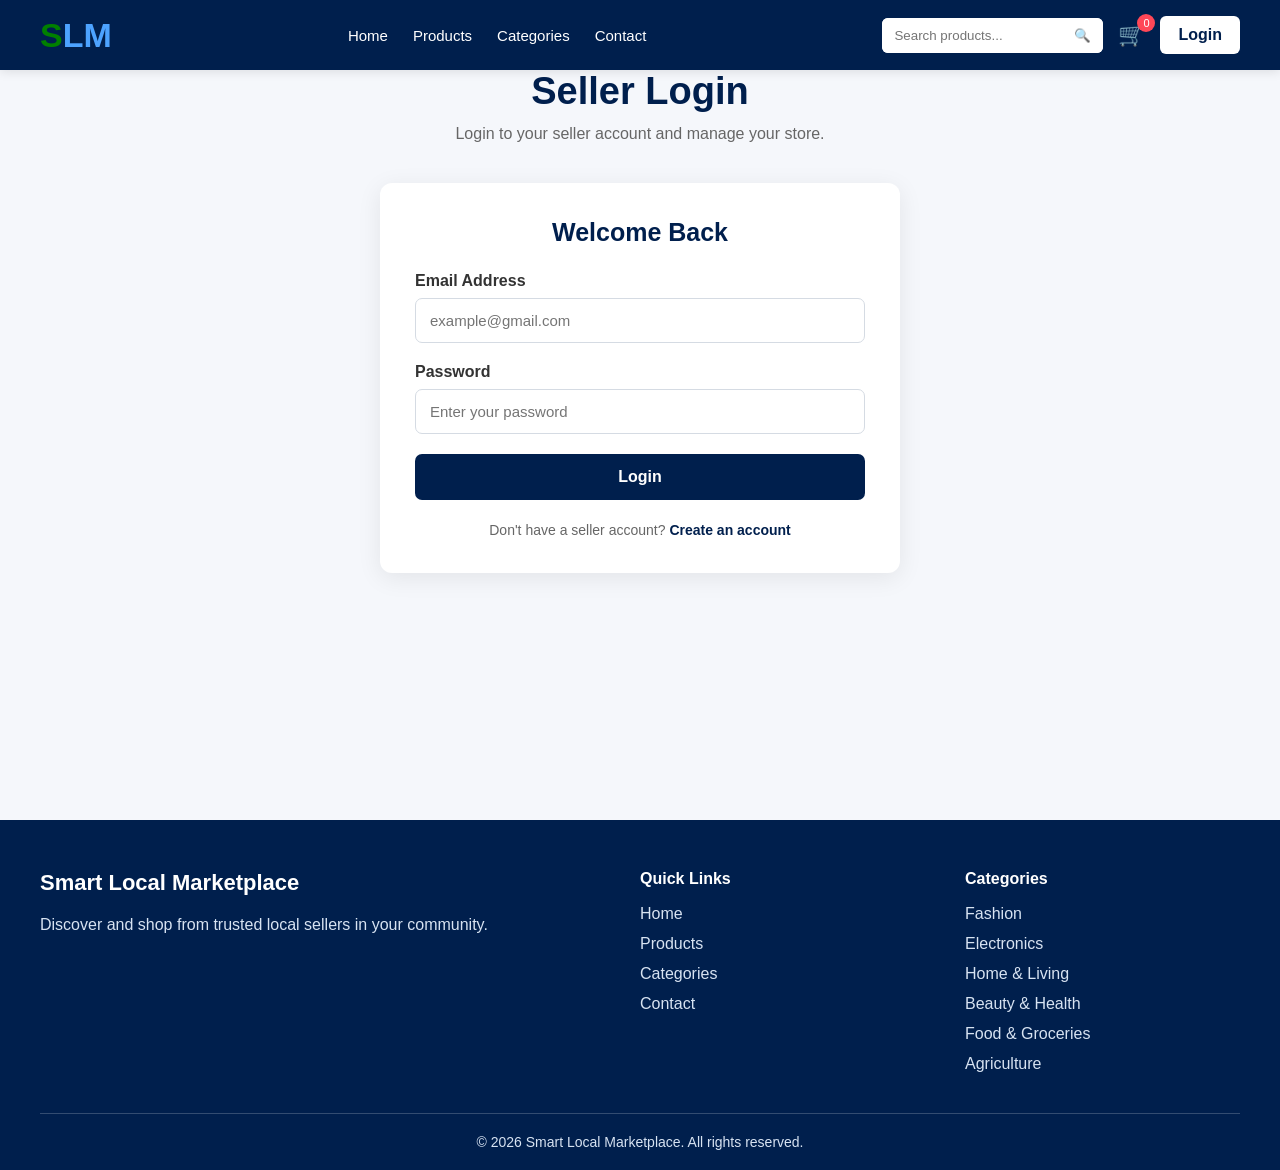
<file: pages/seller-login.html>
<!doctype html>
<html lang="en">
  <head>
    <meta charset="UTF-8" />
    <meta name="viewport" content="width=device-width, initial-scale=1.0" />

    <title>Seller Login | Smart Local Marketplace</title>

    <link rel="stylesheet" href="../style/style.css" />
    <link rel="stylesheet" href="../style/seller-login.css" />
  </head>

  <body>
    <div id="header"></div>

    <main>
      <section class="seller-registration">
        <div class="container">
          <div class="seller-registration-header">
            <h1>Seller Login</h1>

            <p>Login to your seller account and manage your store.</p>
          </div>

          <div class="seller-form-container">
            <form id="seller-login-form">
              <h2>Welcome Back</h2>

              <div id="login-message" class="registration-message"></div>

              <div class="form-group">
                <label for="seller-email"> Email Address </label>

                <input
                  type="email"
                  id="seller-email"
                  name="email"
                  placeholder="example@gmail.com"
                  required
                />

                <small id="seller-email-error"></small>
              </div>

              <div class="form-group">
                <label for="seller-password"> Password </label>

                <input
                  type="password"
                  id="seller-password"
                  name="password"
                  placeholder="Enter your password"
                  required
                />

                <small id="seller-password-error"></small>
              </div>

              <button type="submit" class="register-seller-btn">Login</button>

              <p class="seller-login">
                Don't have a seller account?

                <a href="seller-registration.html"> Create an account </a>
              </p>
            </form>
          </div>
        </div>
      </section>
    </main>

    <div id="footer"></div>

    <script src="../script/layout.js"></script>
    <script src="../script/seller-login.js"></script>
  </body>
</html>
</file>
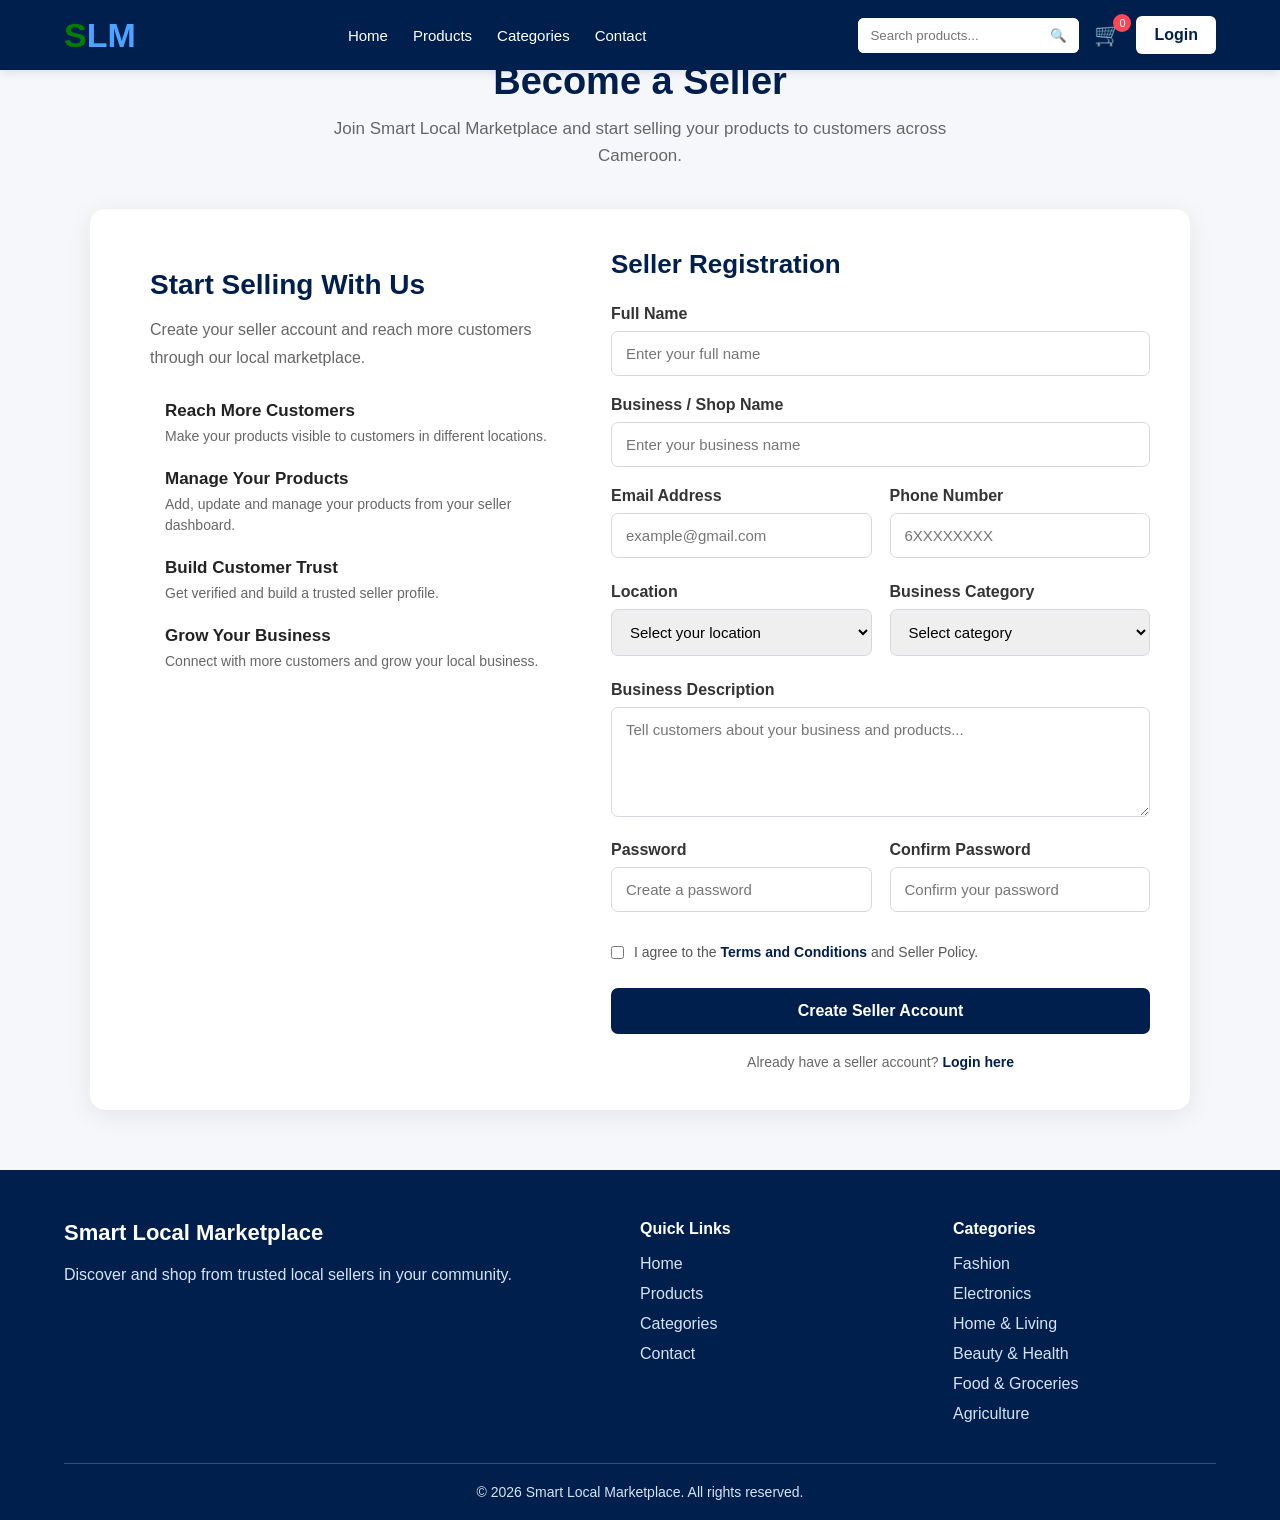
<file: pages/seller-registration.html>
<!doctype html>
<html lang="en">
  <head>
    <meta charset="UTF-8" />
    <meta name="viewport" content="width=device-width, initial-scale=1.0" />

    <title>Seller Registration | Smart Local Marketplace</title>

    <link rel="stylesheet" href="../style/style.css" />
    <link rel="stylesheet" href="../style/seller-registration.css" />
  </head>

  <body>
    <div id="header"></div>

    <main>
      <section class="seller-registration">
        <div class="container">
          <div class="seller-registration-header">
            <h1>Become a Seller</h1>

            <p>
              Join Smart Local Marketplace and start selling your products to
              customers across Cameroon.
            </p>
          </div>

          <div class="seller-registration-container">
            <div class="seller-info">
              <h2>Start Selling With Us</h2>

              <p>
                Create your seller account and reach more customers through our
                local marketplace.
              </p>

              <div class="seller-benefits">
                <div class="benefit">
                  <span></span>
                  <div>
                    <h3>Reach More Customers</h3>
                    <p>
                      Make your products visible to customers in different
                      locations.
                    </p>
                  </div>
                </div>

                <div class="benefit">
                  <span></span>
                  <div>
                    <h3>Manage Your Products</h3>
                    <p>
                      Add, update and manage your products from your seller
                      dashboard.
                    </p>
                  </div>
                </div>

                <div class="benefit">
                  <span></span>
                  <div>
                    <h3>Build Customer Trust</h3>
                    <p>Get verified and build a trusted seller profile.</p>
                  </div>
                </div>

                <div class="benefit">
                  <span></span>
                  <div>
                    <h3>Grow Your Business</h3>
                    <p>
                      Connect with more customers and grow your local business.
                    </p>
                  </div>
                </div>
              </div>
            </div>

            <div class="seller-form-container">
              <form id="seller-registration-form">
                <h2>Seller Registration</h2>

                <div
                  id="registration-message"
                  class="registration-message"
                ></div>

                <div class="form-group">
                  <label for="seller-name"> Full Name </label>

                  <input
                    type="text"
                    id="seller-name"
                    name="sellerName"
                    placeholder="Enter your full name"
                    required
                  />

                  <small id="seller-name-error"></small>
                </div>

                <div class="form-group">
                  <label for="business-name"> Business / Shop Name </label>

                  <input
                    type="text"
                    id="business-name"
                    name="businessName"
                    placeholder="Enter your business name"
                    required
                  />

                  <small id="business-name-error"></small>
                </div>

                <div class="form-row">
                  <div class="form-group">
                    <label for="seller-email"> Email Address </label>

                    <input
                      type="email"
                      id="seller-email"
                      name="email"
                      placeholder="example@gmail.com"
                      required
                    />

                    <small id="seller-email-error"></small>
                  </div>

                  <div class="form-group">
                    <label for="seller-phone"> Phone Number </label>

                    <input
                      type="tel"
                      id="seller-phone"
                      name="phone"
                      placeholder="6XXXXXXXX"
                      required
                    />

                    <small id="seller-phone-error"></small>
                  </div>
                </div>

                <div class="form-row">
                  <div class="form-group">
                    <label for="seller-location"> Location </label>

                    <select id="seller-location" name="location" required>
                      <option value="">Select your location</option>

                      <option value="Bamenda">Bamenda</option>

                      <option value="Buea">Buea</option>

                      <option value="Douala">Douala</option>

                      <option value="Yaounde">Yaounde</option>

                      <option value="Kumba">Kumba</option>
                    </select>

                    <small id="seller-location-error"></small>
                  </div>

                  <div class="form-group">
                    <label for="seller-category"> Business Category </label>

                    <select id="seller-category" name="category" required>
                      <option value="">Select category</option>

                      <option value="fashion">Fashion & Clothing</option>

                      <option value="electronics">Electronics</option>

                      <option value="phones">Phones & Accessories</option>

                      <option value="food">Food & Groceries</option>

                      <option value="beauty">Beauty & Personal Care</option>

                      <option value="home">Home & Furniture</option>

                      <option value="agriculture">
                        Agriculture & Farm Products
                      </option>

                      <option value="other">Other Products</option>
                    </select>

                    <small id="seller-category-error"></small>
                  </div>
                </div>

                <div class="form-group">
                  <label for="business-description">
                    Business Description
                  </label>

                  <textarea
                    id="business-description"
                    name="description"
                    rows="4"
                    placeholder="Tell customers about your business and products..."
                    required
                  ></textarea>

                  <small id="business-description-error"></small>
                </div>

                <div class="form-row">
                  <div class="form-group">
                    <label for="seller-password"> Password </label>

                    <input
                      type="password"
                      id="seller-password"
                      name="password"
                      placeholder="Create a password"
                      required
                    />

                    <small id="seller-password-error"></small>
                  </div>

                  <div class="form-group">
                    <label for="confirm-password"> Confirm Password </label>

                    <input
                      type="password"
                      id="confirm-password"
                      name="confirmPassword"
                      placeholder="Confirm your password"
                      required
                    />

                    <small id="confirm-password-error"></small>
                  </div>
                </div>

                <div class="terms">
                  <label>
                    <input
                      type="checkbox"
                      id="seller-terms"
                      name="terms"
                      required
                    />

                    <span>
                      I agree to the
                      <a href="#"> Terms and Conditions </a>
                      and Seller Policy.
                    </span>
                  </label>

                  <small id="seller-terms-error"></small>
                </div>

                <button type="submit" class="register-seller-btn">
                  Create Seller Account
                </button>

                <p class="seller-login">
                  Already have a seller account?

                  <a href="seller-login.html"> Login here </a>
                </p>
              </form>
            </div>
          </div>
        </div>
      </section>
    </main>

    <div id="footer"></div>

    <script src="../script/layout.js"></script>
    <script src="../script/seller-registration.js"></script>
  </body>
</html>
</file>
<file: style/style.css>
:root {
  --primary-color: #001f4d;
  --secondary-color: #0077b6;
  --accent-color: #00a8e8;
  --hover-color: #4da3ff;
  --dark-hover-color: #003b80;

  --background-color: #f5f7fa;
  --light-background: #f8f9fa;
  --section-background: #f5f5f5;

  --white-color: #ffffff;
  --black-color: #000000;

  --text-color: #333333;
  --heading-color: #222222;
  --light-text: #666666;
  --medium-text: #777777;
  --muted-text: #555555;
  --footer-text: #d7e3f2;

  --border-color: #dddddd;

  --success-color: #28a745;
  --danger-color: #dc3545;
  --warning-color: #f5a623;
  --cart-color: #ff4757;

  --overlay-color: rgba(0, 0, 0, 0.35);
  --text-shadow-color: rgba(0, 0, 0, 0.5);
  --shadow-color: rgba(0, 0, 0, 0.1);
  --light-shadow: rgba(0, 0, 0, 0.08);
  --medium-shadow: rgba(0, 0, 0, 0.15);
  --footer-border: rgba(255, 255, 255, 0.2);

  --section-highlight: palegoldenrod;

  --shadow: 0 4px 15px var(--shadow-color);
  --border-radius: 8px;
  --transition: 0.3s ease;
}

* {
  margin: 0;
  padding: 0;
  box-sizing: border-box;
  font-family: Arial, sans-serif;
  text-decoration: none;
}

body {
  margin: 0;
  color: var(--text-color);
  background: var(--white-color);
}

.container {
  width: 90%;
  max-width: 1200px;
  margin: 0 auto;
}

.header {
  width: 100%;
  background: var(--primary-color);
  position: fixed;
  top: 0;
  z-index: 1000;
  box-shadow: 0 2px 10px var(--shadow-color);
}

.navbar {
  min-height: 70px;
  display: flex;
  align-items: center;
  justify-content: space-between;
  gap: 25px;
}
.menu-toggle {
display: none;
}

@media (max-width: 768px) {

```
.menu-toggle {
    display: block;
    background: none;
    border: none;
    font-size: 28px;
    cursor: pointer;
    color: white;
    z-index: 1001;
}

.nav {
    display: none;
}

.nav.active {
    display: flex;
    flex-direction: column;
    position: absolute;
    top: 70px;
    left: 0;
    width: 100%;
    background: #001f4d;
    padding: 20px 0;
    z-index: 1000;
}

.nav.active a {
    display: block;
    width: 100%;
    padding: 15px 20px;
    color: white;
    text-decoration: none;
    text-align: center;
}

.nav.active a:hover {
    background: #003b7a;
}
```

}


.logo {
  color:green;
  font-size: 34px;
  font-weight: 700;
  white-space: nowrap;
}

.logo span {
  color: var(--hover-color);
}

.nav {
  display: flex;
  align-items: center;
  gap: 25px;
}

.nav a {
  color: var(--white-color);
  font-size: 15px;
  transition: var(--transition);
}

.nav a:hover,
.nav a.active {
  color: var(--hover-color);
}

.nav-actions {
  display: flex;
  align-items: center;
  gap: 15px;
}

.search-box {
  display: flex;
  align-items: center;
  background: var(--white-color);
  border-radius: 6px;
  overflow: hidden;
}

.search-box input {
  width: 180px;
  padding: 10px 12px;
  border: none;
  outline: none;
}

.search-box button {
  padding: 10px 12px;
  border: none;
  background: var(--white-color);
  cursor: pointer;
}

.cart {
  position: relative;
  color: var(--white-color);
  font-size: 22px;
}

.cart-count {
  position: absolute;
  top: -8px;
  right: -10px;
  width: 18px;
  height: 18px;
  background: var(--cart-color);
  color: var(--white-color);
  border-radius: 50%;
  font-size: 11px;
  display: flex;
  align-items: center;
  justify-content: center;
}

.login-btn {
  display: inline-block;
  padding: 10px 18px;
  background: var(--white-color);
  color: var(--primary-color);
  border-radius: 6px;
  font-weight: 600;
  transition: var(--transition);
}

.login-btn:hover {
  background: var(--hover-color);
  color: var(--white-color);
}

.menu-toggle {
  display: none;
  background: none;
  border: none;
  color: var(--white-color);
  font-size: 27px;
  cursor: pointer;
}

/* HERO */

.hero {
  min-height: 400px;
  background-image:
    linear-gradient(var(--overlay-color), var(--overlay-color)),
    url("../images/products/vegitablesjpg.jpg");

  background-size: cover;
  background-position: center;

  display: flex;
  align-items: center;
}

.hero-content {
  text-align: left;
  color: var(--white-color);
  background: transparent;
  box-shadow: none;
  max-width: 700px;
}

.hero-content h1 {
  color: var(--white-color);
  font-size: 50px;
  line-height: 1.2;
  margin-bottom: 15px;
  text-shadow: 0 2px 8px var(--text-shadow-color);
}

.hero-content p {
  color: var(--white-color);
  font-size: 20px;
  margin-bottom: 25px;
  text-shadow: 0 2px 8px var(--text-shadow-color);
}

/* PRODUCTS */

.products-near-you {
  padding: 70px 0;
  background: var(--section-highlight);
}

.section-header {
  text-align: center;
  margin-bottom: 40px;
}

.section-header h2 {
  font-size: 30px;
  color: var(--text-color);
  margin-bottom: 10px;
}

.section-header p {
  color: var(--light-text);
  font-size: 16px;
}

.products-grid {
  display: grid;
  grid-template-columns: repeat(4, 1fr);
  gap: 25px;
}

.product-card {
  background: var(--white-color);
  border-radius: 12px;
  overflow: hidden;
  box-shadow: 0 5px 18px var(--light-shadow);
  transition: var(--transition);
}

.product-card:hover {
  transform: translateY(-8px);
  box-shadow: 0 10px 25px var(--medium-shadow);
}

.product-card img {
  width: 100%;
  height: 220px;
  object-fit: cover;
  display: block;
}

.product-info {
  padding: 20px;
}

.product-info h3 {
  font-size: 19px;
  color: var(--text-color);
  margin-bottom: 10px;
}

.location {
  color: var(--medium-text);
  font-size: 14px;
  margin-bottom: 10px;
}

.price {
  color: var(--primary-color);
  font-size: 18px;
  font-weight: 700;
  margin-bottom: 15px;
}

.product-card .btn,
.section-button .btn {
  display: inline-block;
  padding: 10px 18px;
  background: var(--primary-color);
  color: var(--white-color);
  border-radius: 6px;
  font-size: 14px;
  transition: var(--transition);
}

.product-card .btn:hover,
.section-button .btn:hover {
  background: var(--dark-hover-color);
  transform: translateY(-2px);
}

.section-button {
  text-align: center;
  margin-top: 40px;
}

/* CATEGORIES */

.categories {
  padding: 70px 0;
  background: var(--white-color);
}

.category-grid {
  display: grid;
  grid-template-columns: repeat(3, 1fr);
  gap: 25px;
}

.category-card {
  background: var(--white-color);
  border-radius: 12px;
  overflow: hidden;
  text-align: center;
  box-shadow: 0 5px 18px var(--light-shadow);
  transition: var(--transition);
  padding-bottom: 20px;
}

.category-card:hover {
  transform: translateY(-8px);
  box-shadow: 0 10px 25px var(--medium-shadow);
}

.category-card img {
  width: 100%;
  height: 230px;
  object-fit: cover;
}

.category-card h3 {
  margin: 15px 0 8px;
  color: var(--text-color);
  font-size: 19px;
}

.category-card span {
  color: var(--secondary-color);
  font-weight: 600;
}



.why-choose {
  padding: 70px 0;
  background: var(--light-background);
}

.features-grid {
  display: grid;
  grid-template-columns: repeat(3, 1fr);
  gap: 25px;
}

.feature-card {
  background: var(--white-color);
  padding: 35px 25px;
  text-align: center;
  border-radius: 12px;
  box-shadow: 0 5px 20px var(--light-shadow);
  transition: var(--transition);
}

.feature-card:hover {
  transform: translateY(-8px);
}

.feature-icon {
  font-size: 45px;
  margin-bottom: 15px;
}

.feature-card h3 {
  font-size: 21px;
  color: var(--text-color);
  margin-bottom: 12px;
}

.feature-card p {
  color: var(--light-text);
  line-height: 1.6;
}

/* TESTIMONIALS */

.testimonials {
  padding: 70px 0;
  background: var(--white-color);
}

.testimonial-grid {
  display: grid;
  grid-template-columns: repeat(3, 1fr);
  gap: 25px;
}

.testimonial-card {
  padding: 30px;
  background: var(--light-background);
  border-radius: 12px;
  border-left: 4px solid var(--secondary-color);
  transition: var(--transition);
}

.testimonial-card:hover {
  transform: translateY(-5px);
}

.stars {
  color: var(--warning-color);
  font-size: 20px;
  margin-bottom: 15px;
}

.testimonial-card p {
  color: var(--muted-text);
  line-height: 1.7;
  font-style: italic;
  margin-bottom: 20px;
}

.testimonial-card strong {
  color: var(--text-color);
}

/* CALL TO ACTION */

.call-action {
  padding: 80px 20px;
  text-align: center;
  background: var(--section-background);
}

.call-action h2 {
  font-size: 32px;
  margin-bottom: 15px;
  color: var(--primary-color);
}

.call-action p {
  max-width: 650px;
  margin: 0 auto 30px;
  line-height: 1.7;
  color: var(--muted-text);
}

.call-action .login-btn {
  background: var(--primary-color);
  color: var(--white-color);
  border-radius: 25px;
}

.call-action .login-btn:hover {
  background: var(--dark-hover-color);
}

/* FOOTER */

.footer {
  background: var(--primary-color);
  color: var(--white-color);
  padding: 50px 0 20px;
}

.footer-content {
  display: grid;
  grid-template-columns: 2fr 1fr 1fr;
  gap: 50px;
}

.footer-brand h3 {
  font-size: 22px;
  margin-bottom: 15px;
}

.footer-brand p {
  color: var(--footer-text);
  line-height: 1.7;
}

.footer-links {
  display: flex;
  flex-direction: column;
  gap: 12px;
}

.footer-links h4 {
  color: var(--white-color);
  margin-bottom: 5px;
}

.footer-links a {
  color: var(--footer-text);
  transition: var(--transition);
}

.footer-links a:hover {
  color: var(--hover-color);
}

.footer-bottom {
  margin-top: 40px;
  padding-top: 20px;
  border-top: 1px solid var(--footer-border);
  text-align: center;
}

.footer-bottom p {
  color: var(--footer-text);
  font-size: 14px;
}

@media (max-width: 1000px) {
  .nav {
    gap: 15px;
  }

  .search-box input {
    width: 130px;
  }

  .products-grid {
    grid-template-columns: repeat(2, 1fr);
  }

  .category-grid {
    grid-template-columns: repeat(2, 1fr);
  }
}

/* MOBILE */

@media (max-width: 800px) {
  .nav,
  .nav-actions {
    display: none;
  }

  .menu-toggle {
    display: block;
  }

  .hero-content h1 {
    font-size: 38px;
  }

  .hero-content p {
    font-size: 17px;
  }
}

@media (max-width: 768px) {
  .features-grid,
  .testimonial-grid {
    grid-template-columns: 1fr;
  }

  .footer-content {
    grid-template-columns: 1fr;
    gap: 30px;
  }

  .call-action h2 {
    font-size: 26px;
  }

  .category-grid {
    grid-template-columns: 1fr;
  }
}

@media (max-width: 600px) {
  .products-near-you {
    padding: 50px 15px;
  }

  .products-grid {
    grid-template-columns: 1fr;
  }

  .product-card img {
    height: 240px;
  }

  .hero {
    min-height: 450px;
  }

  .hero-content h1 {
    font-size: 32px;
  }
}

@media (max-width: 480px) {
  .navbar {
    min-height: 60px;
  }

  .logo {
    font-size: 20px;
  }

  .why-choose,
  .testimonials,
  .categories {
    padding: 50px 15px;
  }

  .section-header h2 {
    font-size: 25px;
  }

  .feature-card,
  .testimonial-card {
    padding: 25px 20px;
  }

  .call-action {
    padding: 60px 15px;
  }
}
</file>
<file: style/admin.css>
* {
    margin: 0;
    padding: 0;
    box-sizing: border-box;
}

body {
    font-family: Arial, sans-serif;
    background: #f5f7fb;
    color: #222;
}

a {
    text-decoration: none;
    color: inherit;
}

button,
input,
select {
    font-family: inherit;
}

.admin-header {
    height: 70px;
    background: #001f4d;
    color: white;
    display: flex;
    align-items: center;
    justify-content: space-between;
    padding: 0 30px;
    position: fixed;
    top: 0;
    left: 0;
    right: 0;
    z-index: 1000;
}

.logo h2 {
    font-size: 22px;
}

.admin-profile {
    display: flex;
    align-items: center;
    gap: 10px;
    font-size: 14px;
}

.dashboard-container {
    display: flex;
    min-height: 100vh;
    padding-top: 70px;
}

.sidebar {
    width: 240px;
    background: #ffffff;
    border-right: 1px solid #e5e7eb;
    position: fixed;
    top: 70px;
    bottom: 0;
    left: 0;
    padding: 25px 15px;
    overflow-y: auto;
}

.sidebar nav {
    display: flex;
    flex-direction: column;
    gap: 6px;
}

.sidebar nav a {
    padding: 13px 18px;
    border-radius: 7px;
    color: #444;
    font-size: 14px;
    transition: 0.3s;
}

.sidebar nav a:hover,
.sidebar nav a.active {
    background: #001f4d;
    color: white;
}

.main-content {
    width: calc(100% - 240px);
    margin-left: 240px;
    padding: 35px;
}

.page-header {
    margin-bottom: 30px;
}

.page-header h1 {
    color: #001f4d;
    font-size: 28px;
    margin-bottom: 8px;
}

.page-header p {
    color: #777;
    font-size: 14px;
}

.stats {
    display: grid;
    grid-template-columns: repeat(4, 1fr);
    gap: 20px;
    margin-bottom: 30px;
}

.stat-card {
    background: #ffffff;
    padding: 24px;
    border-radius: 10px;
    border: 1px solid #e5e7eb;
    box-shadow: 0 3px 10px rgba(0, 0, 0, 0.04);
}

.stat-card h3 {
    color: #666;
    font-size: 14px;
    font-weight: 500;
    margin-bottom: 12px;
}

.stat-card h2 {
    color: #001f4d;
    font-size: 28px;
    margin-bottom: 8px;
}

.stat-card p {
    color: #888;
    font-size: 12px;
}

.dashboard-section {
    background: #ffffff;
    padding: 25px;
    border-radius: 10px;
    border: 1px solid #e5e7eb;
    margin-bottom: 30px;
    box-shadow: 0 3px 10px rgba(0, 0, 0, 0.04);
}

.section-header {
    display: flex;
    align-items: center;
    justify-content: space-between;
    gap: 20px;
    margin-bottom: 20px;
}

.section-header h2 {
    color: #001f4d;
    font-size: 20px;
}

.section-header p {
    color: #777;
    font-size: 13px;
    margin-top: 5px;
}

.section-header a {
    color: #001f4d;
    font-size: 13px;
    font-weight: 600;
}

.section-header select {
    padding: 9px 12px;
    border: 1px solid #ddd;
    border-radius: 6px;
    outline: none;
    background: white;
}

.add-product-btn {
    background: #001f4d;
    color: white;
    border: none;
    padding: 11px 18px;
    border-radius: 6px;
    cursor: pointer;
    font-size: 14px;
}

.add-product-btn:hover {
    background: #003b80;
}

.add-product-form {
    display: none;
    background: #f8fafc;
    border: 1px solid #e5e7eb;
    border-radius: 8px;
    padding: 20px;
    margin-bottom: 25px;
}

.add-product-form h3 {
    color: #001f4d;
    font-size: 18px;
    margin-bottom: 20px;
}

.form-grid {
    display: grid;
    grid-template-columns: repeat(3, 1fr);
    gap: 15px;
}

.form-grid input,
.form-grid select {
    width: 100%;
    padding: 11px 12px;
    border: 1px solid #ddd;
    border-radius: 6px;
    outline: none;
    background: white;
    font-size: 14px;
}

.form-grid input:focus,
.form-grid select:focus {
    border-color: #001f4d;
}

.form-buttons {
    display: flex;
    gap: 10px;
    margin-top: 20px;
}

#save-product {
    background: #198754;
    color: white;
    border: none;
    padding: 10px 18px;
    border-radius: 6px;
    cursor: pointer;
}

#cancel-product {
    background: #dc3545;
    color: white;
    border: none;
    padding: 10px 18px;
    border-radius: 6px;
    cursor: pointer;
}

#save-product:hover,
#cancel-product:hover {
    opacity: 0.85;
}

.product-filters {
    display: grid;
    grid-template-columns: 2fr 1fr 1fr 1fr 1fr auto;
    gap: 10px;
    margin-bottom: 25px;
}

.product-filters input,
.product-filters select {
    width: 100%;
    padding: 11px 12px;
    border: 1px solid #ddd;
    border-radius: 6px;
    background: white;
    outline: none;
    font-size: 14px;
}

.product-filters input:focus,
.product-filters select:focus {
    border-color: #001f4d;
}

#reset-filters {
    padding: 11px 16px;
    background: #dc3545;
    color: white;
    border: none;
    border-radius: 6px;
    cursor: pointer;
}

#reset-filters:hover {
    background: #bb2d3b;
}

.table-container {
    width: 100%;
    overflow-x: auto;
}

table {
    width: 100%;
    min-width: 800px;
    border-collapse: collapse;
}

table th {
    background: #f5f7fb;
    color: #555;
    padding: 14px;
    text-align: left;
    font-size: 13px;
}

table td {
    padding: 14px;
    border-bottom: 1px solid #eee;
    font-size: 13px;
}

table tbody tr:hover {
    background: #fafafa;
}

table button {
    background: #001f4d;
    color: white;
    border: none;
    padding: 7px 14px;
    border-radius: 5px;
    cursor: pointer;
}

table button:hover {
    background: #003b80;
}

.status {
    display: inline-block;
    padding: 5px 10px;
    border-radius: 20px;
    font-size: 11px;
    font-weight: 600;
}

.status.delivered {
    background: #d1e7dd;
    color: #0f5132;
}

.status.pending {
    background: #fff3cd;
    color: #856404;
}

.status.rejected {
    background: #f8d7da;
    color: #842029;
}

.status.processing {
    background: #cfe2ff;
    color: #084298;
}

.no-products {
    display: none;
    text-align: center;
    padding: 25px;
    color: #777;
    font-size: 14px;
}

.chart-container {
    width: 100%;
    height: 300px;
    background: #f8fafc;
    border-radius: 8px;
    display: flex;
    align-items: center;
    justify-content: center;
}

.chart-placeholder {
    text-align: center;
    color: #777;
}

.chart-placeholder p {
    color: #001f4d;
    font-size: 20px;
    font-weight: bold;
    margin-bottom: 8px;
}

.chart-placeholder span {
    font-size: 13px;
}

.seller-request {
    display: flex;
    align-items: center;
    justify-content: space-between;
    padding: 18px;
    border: 1px solid #eee;
    border-radius: 8px;
    margin-bottom: 15px;
}

.seller-info {
    display: flex;
    align-items: center;
    gap: 15px;
}

.seller-avatar {
    width: 48px;
    height: 48px;
    border-radius: 50%;
    background: #001f4d;
    color: white;
    display: flex;
    align-items: center;
    justify-content: center;
    font-weight: bold;
}

.seller-info h3 {
    font-size: 15px;
    margin-bottom: 5px;
}

.seller-info p {
    color: #777;
    font-size: 12px;
    margin-bottom: 4px;
}

.seller-info span {
    color: #d97706;
    font-size: 11px;
}

.seller-actions {
    display: flex;
    gap: 8px;
}

.seller-actions button {
    padding: 8px 13px;
    border: none;
    border-radius: 5px;
    cursor: pointer;
    font-size: 12px;
}

.view-btn {
    background: #f1f3f5;
    color: #333;
}

.approve-btn {
    background: #198754;
    color: white;
}

.reject-btn {
    background: #dc3545;
    color: white;
}

.category-list {
    display: grid;
    grid-template-columns: repeat(3, 1fr);
    gap: 15px;
}

.category-card {
    padding: 20px;
    border: 1px solid #e5e7eb;
    border-radius: 8px;
    transition: 0.3s;
}

.category-card:hover {
    border-color: #001f4d;
    transform: translateY(-3px);
}

.category-card h3 {
    color: #001f4d;
    font-size: 15px;
    margin-bottom: 7px;
}

.category-card p {
    color: #777;
    font-size: 12px;
}

@media (max-width: 1200px) {

    .stats {
        grid-template-columns: repeat(2, 1fr);
    }

    .product-filters {
        grid-template-columns: repeat(3, 1fr);
    }

    .category-list {
        grid-template-columns: repeat(2, 1fr);
    }
}

@media (max-width: 768px) {

    .sidebar {
        width: 200px;
    }

    .main-content {
        width: calc(100% - 200px);
        margin-left: 200px;
        padding: 20px;
    }

    .stats {
        grid-template-columns: 1fr;
    }

    .form-grid {
        grid-template-columns: 1fr;
    }

    .product-filters {
        grid-template-columns: 1fr;
    }

    .seller-request {
        flex-direction: column;
        align-items: flex-start;
        gap: 15px;
    }

    .seller-actions {
        width: 100%;
    }

    .seller-actions button {
        flex: 1;
    }
}

@media (max-width: 600px) {

    .admin-header {
        position: relative;
    }

    .dashboard-container {
        padding-top: 0;
    }

    .sidebar {
        position: relative;
        top: 0;
        width: 100%;
        height: auto;
        border-right: none;
        border-bottom: 1px solid #e5e7eb;
    }

    .sidebar nav {
        display: grid;
        grid-template-columns: repeat(2, 1fr);
    }

    .main-content {
        width: 100%;
        margin-left: 0;
        padding: 20px;
    }

    .section-header {
        flex-direction: column;
        align-items: flex-start;
    }

    .add-product-btn {
        width: 100%;
    }

    .category-list {
        grid-template-columns: 1fr;
    }
}
</file>
<file: style/cart.css>
* {
    box-sizing: border-box;
}

.cart-page {
    padding: 60px 0;
    background: #f5f7fa;
    min-height: 80vh;
}

.cart-header {
    text-align: center;
    margin-bottom: 40px;
}

.cart-header h1 {
    color: #001f4d;
    font-size: 36px;
    margin-bottom: 10px;
}

.cart-header p {
    color: #666;
}

.cart-layout {
    display: grid;
    grid-template-columns: 1fr 350px;
    gap: 30px;
    align-items: start;
}

.cart-products {
    background: transparent;
}

.cart-item {
    display: grid;
    grid-template-columns: 110px 1fr auto;
    gap: 20px;
    align-items: center;
    background: white;
    padding: 20px;
    margin-bottom: 15px;
    border-radius: 10px;
    box-shadow: 0 4px 15px rgba(0, 0, 0, 0.06);
}

.cart-item img {
    width: 110px;
    height: 110px;
    object-fit: cover;
    border-radius: 8px;
}

.cart-item-info h3 {
    color: #333;
    margin-bottom: 8px;
}

.cart-item-info p {
    color: #777;
    margin-bottom: 6px;
}

.cart-price {
    color: #001f4d;
    font-weight: bold;
}

.quantity-control {
    display: flex;
    align-items: center;
    gap: 10px;
    margin-top: 12px;
}

.quantity-control button {
    width: 30px;
    height: 30px;
    border: none;
    background: #001f4d;
    color: white;
    border-radius: 4px;
    cursor: pointer;
}

.quantity-control span {
    min-width: 25px;
    text-align: center;
    font-weight: bold;
}

.cart-item-right {
    text-align: right;
}

.item-total {
    color: #001f4d;
    font-size: 18px;
    font-weight: bold;
    margin-bottom: 15px;
}

.remove-btn {
    border: none;
    background: #dc3545;
    color: white;
    padding: 8px 12px;
    border-radius: 5px;
    cursor: pointer;
}

.remove-btn:hover {
    background: #b02a37;
}

.cart-summary {
    background: white;
    padding: 25px;
    border-radius: 10px;
    box-shadow: 0 4px 15px rgba(0, 0, 0, 0.08);
    position: sticky;
    top: 90px;
}

.cart-summary h2 {
    color: #333;
    margin-bottom: 25px;
}

.summary-row {
    display: flex;
    justify-content: space-between;
    margin-bottom: 15px;
    color: #555;
}

.summary-line {
    height: 1px;
    background: #ddd;
    margin: 20px 0;
}

.summary-total {
    display: flex;
    justify-content: space-between;
    font-size: 20px;
    font-weight: bold;
    color: #001f4d;
    margin-bottom: 25px;
}

.checkout-btn {
    width: 100%;
    padding: 13px;
    border: none;
    border-radius: 6px;
    background: #001f4d;
    color: white;
    font-size: 16px;
    font-weight: bold;
    cursor: pointer;
}

.checkout-btn:hover {
    background: #003b80;
}

.continue-btn,
.continue-shopping {
    display: block;
    text-align: center;
    margin-top: 15px;
    padding: 12px;
    border: 1px solid #001f4d;
    border-radius: 6px;
    color: #001f4d;
    text-decoration: none;
}

.continue-btn:hover,
.continue-shopping:hover {
    background: #001f4d;
    color: white;
}

.empty-cart {
    text-align: center;
    background: white;
    padding: 60px 20px;
    border-radius: 10px;
}

.empty-cart h2 {
    color: #333;
    margin-bottom: 10px;
}

.empty-cart p {
    color: #777;
    margin-bottom: 25px;
}

.empty-cart .continue-shopping {
    display: inline-block;
    width: auto;
    padding: 12px 25px;
}

@media (max-width: 800px) {

    .cart-layout {
        grid-template-columns: 1fr;
    }

    .cart-summary {
        position: static;
    }
}

@media (max-width: 600px) {

    .cart-item {
        grid-template-columns: 80px 1fr;
    }

    .cart-item img {
        width: 80px;
        height: 80px;
    }

    .cart-item-right {
        grid-column: 1 / -1;
        text-align: left;
    }

    .cart-header h1 {
        font-size: 28px;
    }

}
</file>
<file: style/contact.css>
```css
.contact-section {
    padding: 60px 20px;
    background: #f5f7fa;
}

.contact-grid {
    display: grid;
    grid-template-columns: 1fr 1fr;
    gap: 50px;
}

.contact-info,
.contact-form {
    background: #ffffff;
    padding: 30px;
    border-radius: 10px;
    box-shadow: 0 5px 20px rgba(0, 0, 0, 0.08);
}

.contact-info h2,
.contact-form h2,
.contact-help h2 {
    color: #001f4d;
    margin-bottom: 15px;
}

.contact-info > p {
    color: #666;
    line-height: 1.6;
    margin-bottom: 30px;
}

.contact-item {
    margin-bottom: 25px;
}

.contact-item h3 {
    color: #001f4d;
    margin-bottom: 5px;
}

.contact-item p {
    color: #666;
    margin: 5px 0;
}

.contact-form h2 {
    margin-bottom: 10px;
}

.contact-form form {
    display: flex;
    flex-direction: column;
}

.contact-form label {
    margin-top: 15px;
    margin-bottom: 7px;
    font-weight: bold;
    color: #333;
}

.contact-form input,
.contact-form select,
.contact-form textarea {
    padding: 12px;
    border: 1px solid #ccc;
    border-radius: 6px;
    font-size: 15px;
    width: 100%;
    box-sizing: border-box;
    background: #ffffff;
}

.contact-form input:focus,
.contact-form select:focus,
.contact-form textarea:focus {
    outline: none;
    border-color: #001f4d;
}

.contact-form textarea {
    resize: vertical;
}

.contact-form button {
    margin-top: 20px;
    padding: 13px;
    border: none;
    border-radius: 6px;
    background: #001f4d;
    color: white;
    font-size: 16px;
    cursor: pointer;
}

.contact-form button:hover {
    background: #003b80;
}

#contact-success {
    color: green;
    margin-top: 15px;
    text-align: center;
}

.contact-help {
    background: #f5f7fa;
    padding: 60px 20px;
    text-align: center;
}

.help-grid {
    display: grid;
    grid-template-columns: repeat(3, 1fr);
    gap: 25px;
    margin-top: 30px;
}

.help-card {
    background: white;
    padding: 25px;
    border-radius: 10px;
    box-shadow: 0 3px 12px rgba(0, 0, 0, 0.08);
}

.help-card h3 {
    color: #001f4d;
}

.help-card p {
    color: #666;
    line-height: 1.6;
}

/* Tablet */

@media (max-width: 768px) {

    .contact-section {
        padding: 45px 20px;
    }

    .contact-grid {
        grid-template-columns: 1fr;
        gap: 30px;
    }

    .contact-info,
    .contact-form {
        padding: 25px;
    }

    .help-grid {
        grid-template-columns: 1fr;
        gap: 20px;
    }

    .contact-hero h1 {
        font-size: 32px;
    }
}

/* Mobile */

@media (max-width: 480px) {

    .contact-section {
        padding: 35px 15px;
    }

    .contact-grid {
        gap: 25px;
    }

    .contact-info,
    .contact-form {
        padding: 20px 15px;
    }

    .contact-info h2,
    .contact-form h2,
    .contact-help h2 {
        font-size: 22px;
    }

    .contact-info > p {
        font-size: 14px;
        margin-bottom: 20px;
    }

    .contact-item {
        margin-bottom: 20px;
    }

    .contact-item h3 {
        font-size: 17px;
    }

    .contact-item p {
        font-size: 14px;
    }

    .contact-form input,
    .contact-form select,
    .contact-form textarea {
        font-size: 14px;
        padding: 11px;
    }

    .contact-form button {
        width: 100%;
        font-size: 15px;
    }

    .contact-help {
        padding: 40px 15px;
    }

    .help-grid {
        grid-template-columns: 1fr;
    }

    .help-card {
        padding: 20px 15px;
    }

    .help-card h3 {
        font-size: 18px;
    }

    .help-card p {
        font-size: 14px;
    }

    .contact-hero h1 {
        font-size: 26px;
    }
}
```
</file>
<file: style/form.css>
.order-page {
  min-height: 100vh;
  padding: 60px 20px;
  background: #f5f7fa;
}

.order-section {
  width: 100%;
}

.order-page .container {
  width: 100%;
  max-width: 1200px;
  margin: 0 auto;
}

.order-summary-item {
  display: flex;
  align-items: center;
  gap: 15px;
  padding: 15px 0;
  border-bottom: 1px solid #ddd;
}

.order-item-image {
  width: 80px;
  height: 80px;
  flex-shrink: 0;
  overflow: hidden;
  border-radius: 8px;
}

.order-item-image img {
  width: 100%;
  height: 100%;
  object-fit: cover;
  display: block;
}

.order-item-info {
  flex: 1;
}

.order-item-info h3 {
  margin: 0 0 5px;
  font-size: 16px;
  color: #001f4d;
}

.order-item-info p {
  margin: 4px 0;
  color: #666;
  font-size: 14px;
}

.order-item-info strong {
  color: #001f4d;
  font-size: 15px;
}
.section-title {
  text-align: center;
  margin-bottom: 40px;
}

.section-title h1 {
  font-size: 36px;
  margin-bottom: 10px;
  color: #001f4d;
}

.section-title p {
  color: #666;
  font-size: 16px;
}

.order-container {
  display: grid;
  grid-template-columns: 2fr 1fr;
  gap: 30px;
  align-items: start;
}

.order-form-container,
.order-summary {
  background: #ffffff;
  padding: 30px;
  border-radius: 12px;
  box-shadow: 0 4px 15px rgba(0, 0, 0, 0.08);
}

.order-form-container h2,
.order-summary h2 {
  color: #001f4d;
  font-size: 22px;
  margin-bottom: 20px;
  border-bottom: 2px solid #eee;
  padding-bottom: 10px;
}

.form-group {
  margin-bottom: 20px;
}

.form-group label {
  display: block;
  margin-bottom: 8px;
  font-weight: 600;
  color: #333;
}

.form-group label span {
  font-size: 13px;
  color: #888;
  font-weight: normal;
}

.form-group input,
.form-group select,
.form-group textarea {
  width: 100%;
  padding: 13px 15px;
  border: 1px solid #d5d5d5;
  border-radius: 7px;
  font-size: 15px;
  outline: none;
  transition: 0.3s;
  box-sizing: border-box;
}

.form-group input:focus,
.form-group select:focus,
.form-group textarea:focus {
  border-color: #001f4d;
  box-shadow: 0 0 0 3px rgba(0, 31, 77, 0.08);
}

.form-group textarea {
  resize: vertical;
}

.product-order {
  padding: 20px;
  margin-bottom: 20px;
  border: 1px solid #e0e0e0;
  border-radius: 10px;
  background: #fafafa;
}

.add-product-btn {
  width: 100%;
  padding: 13px;
  margin-bottom: 30px;
  border: 2px dashed #001f4d;
  background: #ffffff;
  color: #001f4d;
  border-radius: 8px;
  font-size: 15px;
  font-weight: 600;
  cursor: pointer;
  transition: 0.3s;
}

.add-product-btn:hover {
  background: #001f4d;
  color: #ffffff;
}

.payment-method {
  display: flex;
  flex-direction: column;
  gap: 12px;
  margin-bottom: 30px;
}

.payment-option {
  display: flex;
  align-items: center;
  gap: 10px;
  padding: 15px;
  border: 1px solid #ddd;
  border-radius: 8px;
  cursor: pointer;
  transition: 0.3s;
}

.payment-option:hover {
  border-color: #001f4d;
  background: #f7f9fc;
}

.payment-option input {
  width: auto;
  cursor: pointer;
}

.place-order-btn {
  width: 100%;
  padding: 15px;
  border: none;
  border-radius: 8px;
  background: #001f4d;
  color: #ffffff;
  font-size: 16px;
  font-weight: 600;
  cursor: pointer;
  transition: 0.3s;
}

.place-order-btn:hover {
  background: #003b80;
  transform: translateY(-2px);
}

.order-summary {
  position: sticky;
  top: 20px;
}

.order-item {
  display: flex;
  gap: 15px;
  padding: 15px 0;
  border-bottom: 1px solid #eee;
}

.order-item img {
  width: 75px;
  height: 75px;
  object-fit: cover;
  border-radius: 8px;
}

.order-item-info {
  flex: 1;
}

.order-item-info h3 {
  margin: 0 0 8px;
  font-size: 16px;
  color: #333;
}

.order-item-info p {
  margin: 0 0 8px;
  color: #777;
  font-size: 14px;
}

.order-item-info strong {
  color: #001f4d;
  font-size: 15px;
}

#order-items > p {
  text-align: center;
  color: #888;
  padding: 20px 0;
}

.summary-details {
  margin-top: 20px;
}

.summary-row {
  display: flex;
  justify-content: space-between;
  gap: 20px;
  padding: 12px 0;
  color: #555;
  border-bottom: 1px solid #eee;
}

.summary-row.total {
  margin-top: 10px;
  padding-top: 18px;
  border-bottom: none;
  color: #001f4d;
  font-size: 19px;
  font-weight: 700;
}

.footer {
  text-align: center;
  padding: 25px 20px;
  background: #001f4d;
  color: #ffffff;
}

@media (max-width: 900px) {
  .order-container {
    grid-template-columns: 1fr;
  }

  .order-summary {
    position: static;
  }
}

@media (max-width: 600px) {
  .order-page {
    padding: 40px 15px;
  }

  .section-title h1 {
    font-size: 28px;
  }

  .order-form-container,
  .order-summary {
    padding: 20px;
  }

  .order-item {
    align-items: center;
  }

  .payment-option {
    padding: 12px;
  }
}
</file>
<file: style/login.css>
* {
    margin: 0;
    padding: 0;
    box-sizing: border-box;
    font-family: Arial, sans-serif;
}

body {
    min-height: 100vh;
    background: #f4f7fb;
}

.login-button {
width: 100%;
padding: 13px;
border: none;
border-radius: 6px;
background: #001f4d;
color: white;
font-size: 16px;
font-weight: bold;
cursor: pointer;
margin-bottom: 15px;
}

.login-button:hover {
background: #003b7a;
}

.seller-login {
display: block;
width: 100%;
padding: 13px;
border: 2px solid #001f4d;
border-radius: 6px;
background: white;
color: #001f4d;
text-decoration: none;
font-size: 16px;
font-weight: bold;
margin-bottom: 15px;
}

.seller-login:hover {
background: #001f4d;
color: white;
}

.login-container {
    min-height: 100vh;
    display: flex;
    justify-content: center;
    align-items: center;
    padding: 20px;
}

.login-box {
    width: 100%;
    max-width: 430px;
    background: white;
    padding: 40px;
    border-radius: 12px;
    box-shadow: 0 10px 30px rgba(0, 0, 0, 0.12);
}

.login-box h1 {
    text-align: center;
    color: #001f4d;
    font-size: 26px;
    margin-bottom: 10px;
}

.login-box h2 {
    text-align: center;
    color: #333;
    font-size: 22px;
    margin-bottom: 10px;
}

.login-box > p {
    text-align: center;
    color: #666;
    font-size: 14px;
    line-height: 1.6;
    margin-bottom: 30px;
}

.form-group {
    margin-bottom: 20px;
}

.form-group label {
    display: block;
    color: #333;
    font-size: 14px;
    font-weight: 600;
    margin-bottom: 8px;
}

.form-group input {
    width: 100%;
    padding: 13px 14px;
    border: 1px solid #d5dbe3;
    border-radius: 6px;
    outline: none;
    font-size: 15px;
    transition: 0.3s ease;
}

.form-group input:focus {
    border-color: #001f4d;
    box-shadow: 0 0 0 3px rgba(0, 31, 77, 0.08);
}

.login-submit {
    width: 100%;
    padding: 13px;
    border: none;
    border-radius: 6px;
    background: #001f4d;
    color: white;
    font-size: 16px;
    font-weight: 600;
    cursor: pointer;
    transition: 0.3s ease;
}

.login-submit:hover {
    background: #003b80;
}

#login-message {
    min-height: 20px;
    text-align: center;
    margin-top: 15px;
    color: #d62828;
    font-size: 14px;
}

.back-home {
    display: block;
    text-align: center;
    margin-top: 25px;
    color: #001f4d;
    font-size: 14px;
    font-weight: 600;
    text-decoration: none;
}

.back-home:hover {
    color: #4da3ff;
}




@media (max-width: 480px) {

    .login-container {
        padding: 15px;
    }

    .login-box {
        padding: 30px 20px;
    }

    .login-box h1 {
        font-size: 22px;
    }

    .login-box h2 {
        font-size: 20px;
    }

}
</file>
<file: style/seller-dashboard.css>
.seller-header {
    width: 100%;
    min-height: 70px;
    background: #001f4d;
    color: white;

    display: flex;
    align-items: center;
    justify-content: space-between;

    padding: 0 40px;
    box-sizing: border-box;
}

.seller-header .logo h2 {
    margin: 0;
    font-size: 22px;
}


.seller-product-image {
    width: 100%;
    height: 180px;
    overflow: hidden;
    border-radius: 10px;
}

.seller-product-image img {
    width: 100%;
    height: 100%;
    object-fit: cover;
    display: block;
}
.logout-btn {
    border: none;
    background: #dc3545;
    color: white;

    padding: 10px 18px;
    border-radius: 6px;

    cursor: pointer;
    font-size: 14px;
}

.logout-btn:hover {
    background: #b02a37;
}


.seller-dashboard {
    min-height: calc(100vh - 70px);
    background: #f5f7fb;

    padding: 40px 20px;
}


.dashboard-container {
    width: 100%;
    max-width: 1200px;

    margin: 0 auto;
}


.dashboard-welcome {
    background: white;

    padding: 30px;

    border-radius: 12px;

    display: flex;
    justify-content: space-between;
    align-items: center;

    gap: 20px;

    box-shadow: 0 2px 10px rgba(0, 0, 0, 0.06);

    margin-bottom: 25px;
}


.dashboard-label {
    color: #666;
    font-size: 14px;
    margin: 0 0 8px;
}


.dashboard-welcome h1 {
    margin: 0 0 8px;
    color: #001f4d;
    font-size: 30px;
}


#business-name {
    margin: 0;
    color: #666;
}


.seller-status {
    display: flex;
    flex-direction: column;
    align-items: flex-end;

    gap: 8px;
}


.seller-status span {
    color: #777;
    font-size: 14px;
}


.seller-status strong {
    background: #fff3cd;
    color: #856404;

    padding: 7px 14px;

    border-radius: 20px;

    font-size: 13px;
}


.seller-status strong.verified {
    background: #d1e7dd;
    color: #0f5132;
}


.seller-status strong.rejected {
    background: #f8d7da;
    color: #842029;
}


.dashboard-stats {
    display: grid;

    grid-template-columns: repeat(1, 1fr);

    margin-bottom: 25px;
}


.stat-card {
    background: white;

    padding: 25px;

    border-radius: 12px;

    display: flex;
    align-items: center;

    gap: 20px;

    box-shadow: 0 2px 10px rgba(0, 0, 0, 0.06);
}


.stat-icon {
    width: 55px;
    height: 55px;

    border-radius: 10px;

    background: #e8f0ff;

    display: flex;
    align-items: center;
    justify-content: center;

    font-size: 25px;
}


.stat-card p {
    margin: 0 0 5px;

    color: #777;

    font-size: 14px;
}


.stat-card h2 {
    margin: 0;

    color: #001f4d;

    font-size: 28px;
}


.dashboard-actions {
    margin-bottom: 25px;
}


.add-product-btn {
    border: none;

    background: #001f4d;
    color: white;

    padding: 12px 22px;

    border-radius: 7px;

    cursor: pointer;

    font-size: 15px;
}


.add-product-btn:hover {
    background: #003b80;
}


.add-product-section {
    background: white;

    padding: 30px;

    border-radius: 12px;

    margin-bottom: 25px;

    box-shadow: 0 2px 10px rgba(0, 0, 0, 0.06);
}


.section-header {
    display: flex;

    align-items: center;
    justify-content: space-between;

    gap: 20px;

    margin-bottom: 25px;
}


.section-header h2 {
    margin: 0 0 5px;

    color: #001f4d;
}


.section-header p {
    margin: 0;

    color: #777;
}


.cancel-btn {
    border: 1px solid #ddd;

    background: white;

    color: #555;

    padding: 9px 16px;

    border-radius: 6px;

    cursor: pointer;
}


.cancel-btn:hover {
    background: #f5f5f5;
}


.seller-product-form {
    display: grid;

    grid-template-columns: repeat(2, 1fr);

    gap: 20px;
}


.form-group {
    display: flex;

    flex-direction: column;

    gap: 7px;
}


.form-group:last-of-type {
    grid-column: 1 / -1;
}


.form-group label {
    font-weight: 600;

    color: #333;

    font-size: 14px;
}


.form-group input,
.form-group select,
.form-group textarea {
    width: 100%;

    box-sizing: border-box;

    padding: 12px;

    border: 1px solid #ddd;

    border-radius: 6px;

    font-family: inherit;

    font-size: 14px;

    outline: none;
}


.form-group input:focus,
.form-group select:focus,
.form-group textarea:focus {
    border-color: #001f4d;

    box-shadow: 0 0 0 2px rgba(0, 31, 77, 0.08);
}


.form-group textarea {
    resize: vertical;
}


.seller-product-form .add-product-btn {
    grid-column: 1 / -1;

    width: fit-content;
}


.my-products {
    background: white;

    padding: 30px;

    border-radius: 12px;

    box-shadow: 0 2px 10px rgba(0, 0, 0, 0.06);
}


.seller-products-grid {
    display: grid;

    grid-template-columns: repeat(3, 1fr);

    gap: 20px;
}


.product-card {
    border: 1px solid #e5e5e5;

    border-radius: 10px;

    padding: 20px;

    background: white;

    transition: 0.2s;
}


.product-card:hover {
    transform: translateY(-3px);

    box-shadow: 0 5px 15px rgba(0, 0, 0, 0.08);
}


.product-card h3 {
    margin: 0 0 12px;

    color: #001f4d;
}


.product-card p {
    margin: 7px 0;

    color: #555;

    font-size: 14px;
}


.empty-products {
    grid-column: 1 / -1;

    text-align: center;

    color: #777;

    padding: 30px;
}


@media (max-width: 768px) {

    .seller-header {
        padding: 0 20px;
    }


    .seller-header .logo h2 {
        font-size: 18px;
    }


    .seller-dashboard {
        padding: 25px 15px;
    }


    .dashboard-welcome {
        flex-direction: column;

        align-items: flex-start;
    }


    .seller-status {
        align-items: flex-start;
    }


    .dashboard-welcome h1 {
        font-size: 25px;
    }


    .seller-product-form {
        grid-template-columns: 1fr;
    }


    .form-group:last-of-type {
        grid-column: auto;
    }


    .seller-product-form .add-product-btn {
        grid-column: auto;

        width: 100%;
    }


    .seller-products-grid {
        grid-template-columns: 1fr;
    }


    .section-header {
        flex-direction: column;

        align-items: flex-start;
    }

}


@media (max-width: 480px) {

    .seller-header {
        min-height: 60px;
    }


    .seller-header .logo h2 {
        font-size: 15px;
    }


    .logout-btn {
        padding: 8px 12px;

        font-size: 12px;
    }


    .dashboard-welcome {
        padding: 20px;
    }


    .add-product-section,
    .my-products {
        padding: 20px;
    }


    .stat-card {
        padding: 20px;
    }

}
</file>
<file: style/seller-login.css>
* {
    box-sizing: border-box;
    margin: 0;
    padding: 0;
}

body {
    font-family: Arial, sans-serif;
    background: #f5f7fb;
    color: #222;
}

.seller-registration {
    padding: 70px 20px;
    min-height: calc(100vh - 80px);
}

.container {
    width: 100%;
    max-width: 1200px;
    margin: 0 auto;
}

.seller-registration-header {
    text-align: center;
    margin-bottom: 40px;
}

.seller-registration-header h1 {
    font-size: 38px;
    color: #001f4d;
    margin-bottom: 12px;
}

.seller-registration-header p {
    font-size: 16px;
    color: #666;
}

.seller-form-container {
    width: 100%;
    max-width: 520px;
    margin: 0 auto;
    background: #ffffff;
    padding: 35px;
    border-radius: 12px;
    box-shadow: 0 5px 25px rgba(0, 0, 0, 0.08);
}

.seller-form-container h2 {
    text-align: center;
    color: #001f4d;
    margin-bottom: 25px;
    font-size: 25px;
}

.form-group {
    margin-bottom: 20px;
}

.form-group label {
    display: block;
    margin-bottom: 8px;
    font-weight: 600;
    color: #333;
}

.form-group input {
    width: 100%;
    padding: 13px 14px;
    border: 1px solid #d5dbe3;
    border-radius: 7px;
    font-size: 15px;
    outline: none;
    transition: 0.3s;
}

.form-group input:focus {
    border-color: #001f4d;
    box-shadow: 0 0 0 3px rgba(0, 31, 77, 0.08);
}

.form-group small {
    display: block;
    color: #dc3545;
    font-size: 13px;
    margin-top: 5px;
}

.registration-message {
    display: none;
    padding: 12px 15px;
    margin-bottom: 20px;
    border-radius: 7px;
    font-size: 14px;
    text-align: center;
}

.registration-message.success {
    display: block;
    background: #d1e7dd;
    color: #0f5132;
    border: 1px solid #badbcc;
}

.registration-message.error {
    display: block;
    background: #f8d7da;
    color: #842029;
    border: 1px solid #f5c2c7;
}

.register-seller-btn {
    width: 100%;
    border: none;
    padding: 14px;
    background: #001f4d;
    color: #ffffff;
    font-size: 16px;
    font-weight: 600;
    border-radius: 7px;
    cursor: pointer;
    transition: 0.3s;
}

.register-seller-btn:hover {
    background: #003b7a;
    transform: translateY(-1px);
}

.seller-login {
    text-align: center;
    margin-top: 22px;
    color: #666;
    font-size: 14px;
}

.seller-login a {
    color: #001f4d;
    font-weight: 600;
    text-decoration: none;
}

.seller-login a:hover {
    text-decoration: underline;
}

@media (max-width: 600px) {

    .seller-registration {
        padding: 45px 15px;
    }

    .seller-registration-header h1 {
        font-size: 30px;
    }

    .seller-form-container {
        padding: 25px 20px;
    }

    .seller-form-container h2 {
        font-size: 22px;
    }
}
</file>
<file: style/seller-registration.css>
.seller-registration {
    padding: 60px 20px;
    background: #f5f7fa;
    min-height: 100vh;
}

.seller-registration .container {
    max-width: 1100px;
    margin: 0 auto;
}

.seller-registration-header {
    text-align: center;
    margin-bottom: 40px;
}

.seller-registration-header h1 {
    font-size: 38px;
    color: #001f4d;
    margin-bottom: 12px;
}

.seller-registration-header p {
    color: #666;
    font-size: 17px;
    max-width: 650px;
    margin: 0 auto;
    line-height: 1.6;
}

.seller-registration-container {
    display: grid;
    grid-template-columns: 0.9fr 1.1fr;
    gap: 40px;
    background: #ffffff;
    padding: 40px;
    border-radius: 15px;
    box-shadow: 0 5px 25px rgba(0, 0, 0, 0.08);
}

.seller-info {
    padding: 20px;
}

.seller-info h2 {
    color: #001f4d;
    font-size: 28px;
    margin-bottom: 15px;
}

.seller-info > p {
    color: #666;
    line-height: 1.7;
    margin-bottom: 30px;
}

.seller-benefits {
    display: flex;
    flex-direction: column;
    gap: 22px;
}

.benefit {
    display: flex;
    gap: 15px;
    align-items: flex-start;
}



.benefit h3 {
    margin: 0 0 5px;
    color: #222;
    font-size: 17px;
}

.benefit p {
    margin: 0;
    color: #666;
    font-size: 14px;
    line-height: 1.5;
}

.seller-form-container {
    background: #ffffff;
}

.seller-form-container form h2 {
    color: #001f4d;
    margin-bottom: 25px;
    font-size: 26px;
}

.form-row {
    display: grid;
    grid-template-columns: 1fr 1fr;
    gap: 18px;
}

.form-group {
    margin-bottom: 20px;
}

.form-group label {
    display: block;
    font-weight: 600;
    color: #333;
    margin-bottom: 8px;
}

.form-group input,
.form-group select,
.form-group textarea {
    width: 100%;
    padding: 13px 14px;
    border: 1px solid #d5d9df;
    border-radius: 7px;
    font-size: 15px;
    font-family: inherit;
    outline: none;
    box-sizing: border-box;
    transition: 0.3s;
}

.form-group input:focus,
.form-group select:focus,
.form-group textarea:focus {
    border-color: #001f4d;
    box-shadow: 0 0 0 3px rgba(0, 31, 77, 0.08);
}

.form-group textarea {
    resize: vertical;
    min-height: 110px;
}

.form-group small,
.terms small {
    display: block;
    margin-top: 5px;
    color: #d32f2f;
    font-size: 13px;
}

.terms {
    margin: 5px 0 25px;
}

.terms label {
    display: flex;
    align-items: flex-start;
    gap: 10px;
    color: #555;
    font-size: 14px;
    line-height: 1.5;
}

.terms input {
    margin-top: 4px;
}

.terms a {
    color: #001f4d;
    font-weight: 600;
    text-decoration: none;
}

.terms a:hover {
    text-decoration: underline;
}

.register-seller-btn {
    width: 100%;
    padding: 14px;
    border: none;
    border-radius: 7px;
    background: #001f4d;
    color: #ffffff;
    font-size: 16px;
    font-weight: 600;
    cursor: pointer;
    transition: 0.3s;
}

.register-seller-btn:hover {
    background: #003b7a;
    transform: translateY(-1px);
}

.seller-login {
    text-align: center;
    margin-top: 20px;
    color: #666;
    font-size: 14px;
}

.seller-login a {
    color: #001f4d;
    font-weight: 600;
    text-decoration: none;
}

.seller-login a:hover {
    text-decoration: underline;
}

.registration-message {
    display: none;
    padding: 12px 15px;
    margin-bottom: 20px;
    border-radius: 7px;
    font-size: 14px;
    line-height: 1.5;
}

.registration-message.success {
    display: block;
    background: #e8f5e9;
    color: #2e7d32;
    border: 1px solid #a5d6a7;
}

.registration-message.error {
    display: block;
    background: #ffebee;
    color: #c62828;
    border: 1px solid #ef9a9a;
}

@media (max-width: 900px) {

    .seller-registration-container {
        grid-template-columns: 1fr;
    }

    .seller-info {
        padding: 0;
    }

}

@media (max-width: 600px) {

    .seller-registration {
        padding: 40px 15px;
    }

    .seller-registration-header h1 {
        font-size: 30px;
    }

    .seller-registration-container {
        padding: 25px 20px;
        gap: 30px;
    }

    .form-row {
        grid-template-columns: 1fr;
        gap: 0;
    }

    .seller-info h2 {
        font-size: 24px;
    }

}
</file>
